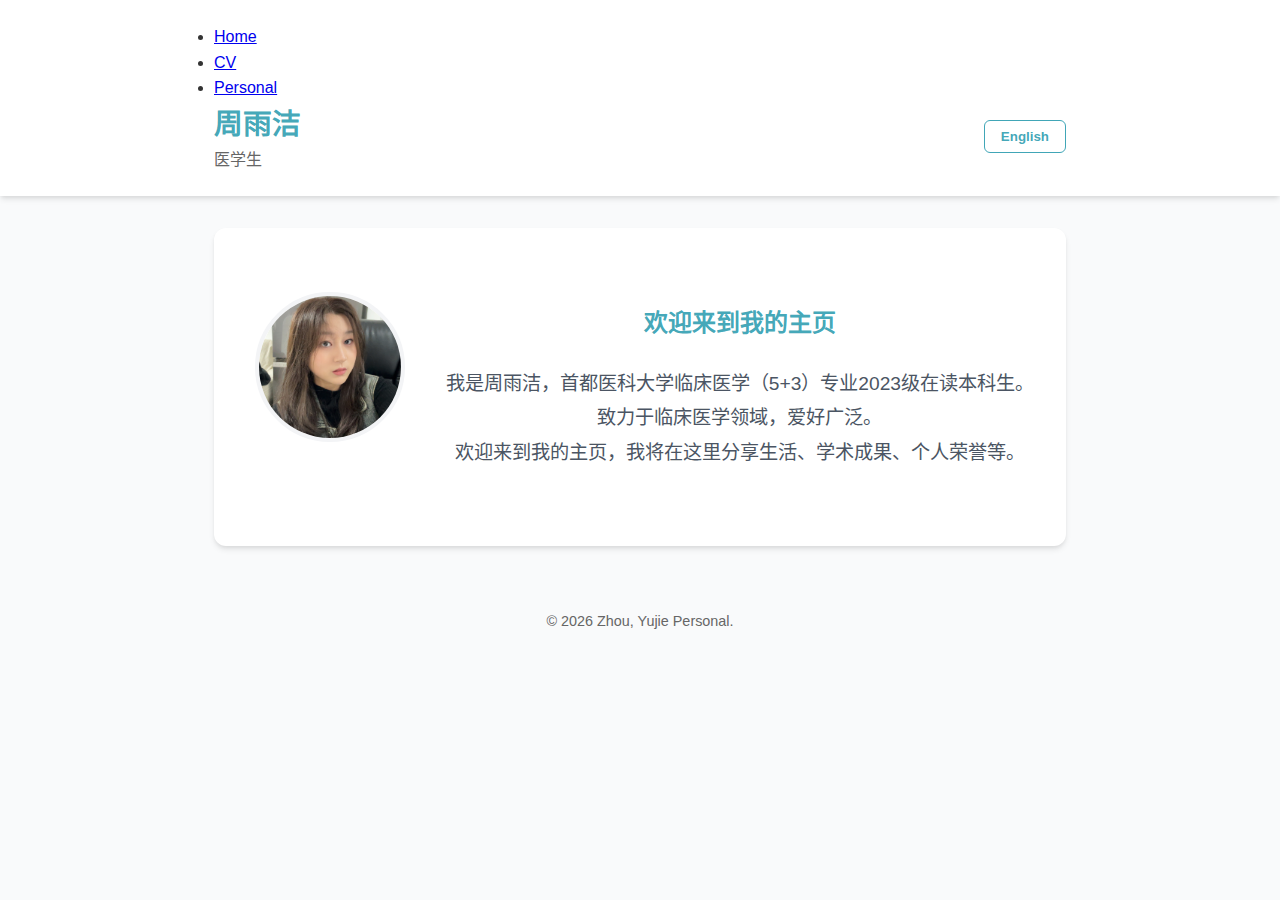
<file: index.html>
<!DOCTYPE html>
<html lang="zh-CN">

<head>
    <meta charset="UTF-8">
    <meta name="viewport" content="width=device-width, initial-scale=1.0">
    <title>Zhou Yujie (Nora) - Personal Profile</title>
    <link rel="stylesheet" href="styles.css">
    <link rel="stylesheet" href="https://cdnjs.cloudflare.com/ajax/libs/font-awesome/6.0.0/css/all.min.css">
</head>

<body>
    <header>
        <div class="container">
            <nav class="main-nav">
                <ul>
                    <li><a href="index.html" class="active">Home</a></li>
                    <li><a href="cv.html">CV</a></li>
                    <li><a href="personal.html">Personal</a></li>
                </ul>
            </nav>
            <div class="header-content">
                <div class="profile-text">
                    <h1>
                        <span class="lang-zh">周雨洁</span>
                        <span class="lang-en hidden">Zhou, Yujie (Iuthacoh)</span>
                    </h1>
                    <p class="subtitle">
                        <span class="lang-zh">医学生</span>
                        <span class="lang-en hidden">Medical Student</span>
                    </p>
                </div>
                <div class="lang-switch">
                    <button id="lang-btn" onclick="toggleLanguage()">English</button>
                </div>
            </div>
        </div>
    </header>

    <main class="container">
        <section class="card profile-card" style="text-align: center; padding: 4rem 2rem;">
            <div class="photo-placeholder" style="margin: 0 auto 2rem;">
                <img src="images/profile.jpg" alt="Profile Photo" id="profile-img">
            </div>

            <div class="intro-text">
                <h2 style="margin-bottom: 1.5rem; color: var(--primary-color);">
                    <span class="lang-zh">欢迎来到我的主页</span>
                    <span class="lang-en hidden">Welcome to My Homepage</span>
                </h2>

                <div class="lang-zh">
                    <p style="font-size: 1.2rem; line-height: 1.8; max-width: 800px; margin: 0 auto; color: #4b5563;">
                        我是周雨洁，首都医科大学临床医学（5+3）专业2023级在读本科生。<br>
                        致力于临床医学领域，爱好广泛。<br>
                        欢迎来到我的主页，我将在这里分享生活、学术成果、个人荣誉等。
                    </p>
                </div>

                <div class="lang-en hidden">
                    <p style="font-size: 1.2rem; line-height: 1.8; max-width: 800px; margin: 0 auto; color: #4b5563;">
                        I am Zhou Yujie (Iuthacoh), an undergraduate student in Clinical Medicine ("5+3" program) at
                        Capital
                        Medical University, Class of 2023.<br>
                        I am dedicated to the field of clinical medicine and have a wide range of interests.<br>
                        Welcome to my homepage, where I will share my life moments, academic achievements, and personal
                        honors.
                    </p>
                </div>
            </div>
        </section>
    </main>

    <footer>
        <p>&copy; 2026 Zhou, Yujie Personal.</p>
    </footer>

    <script src="script.js"></script>
</body>

</html>
</file>
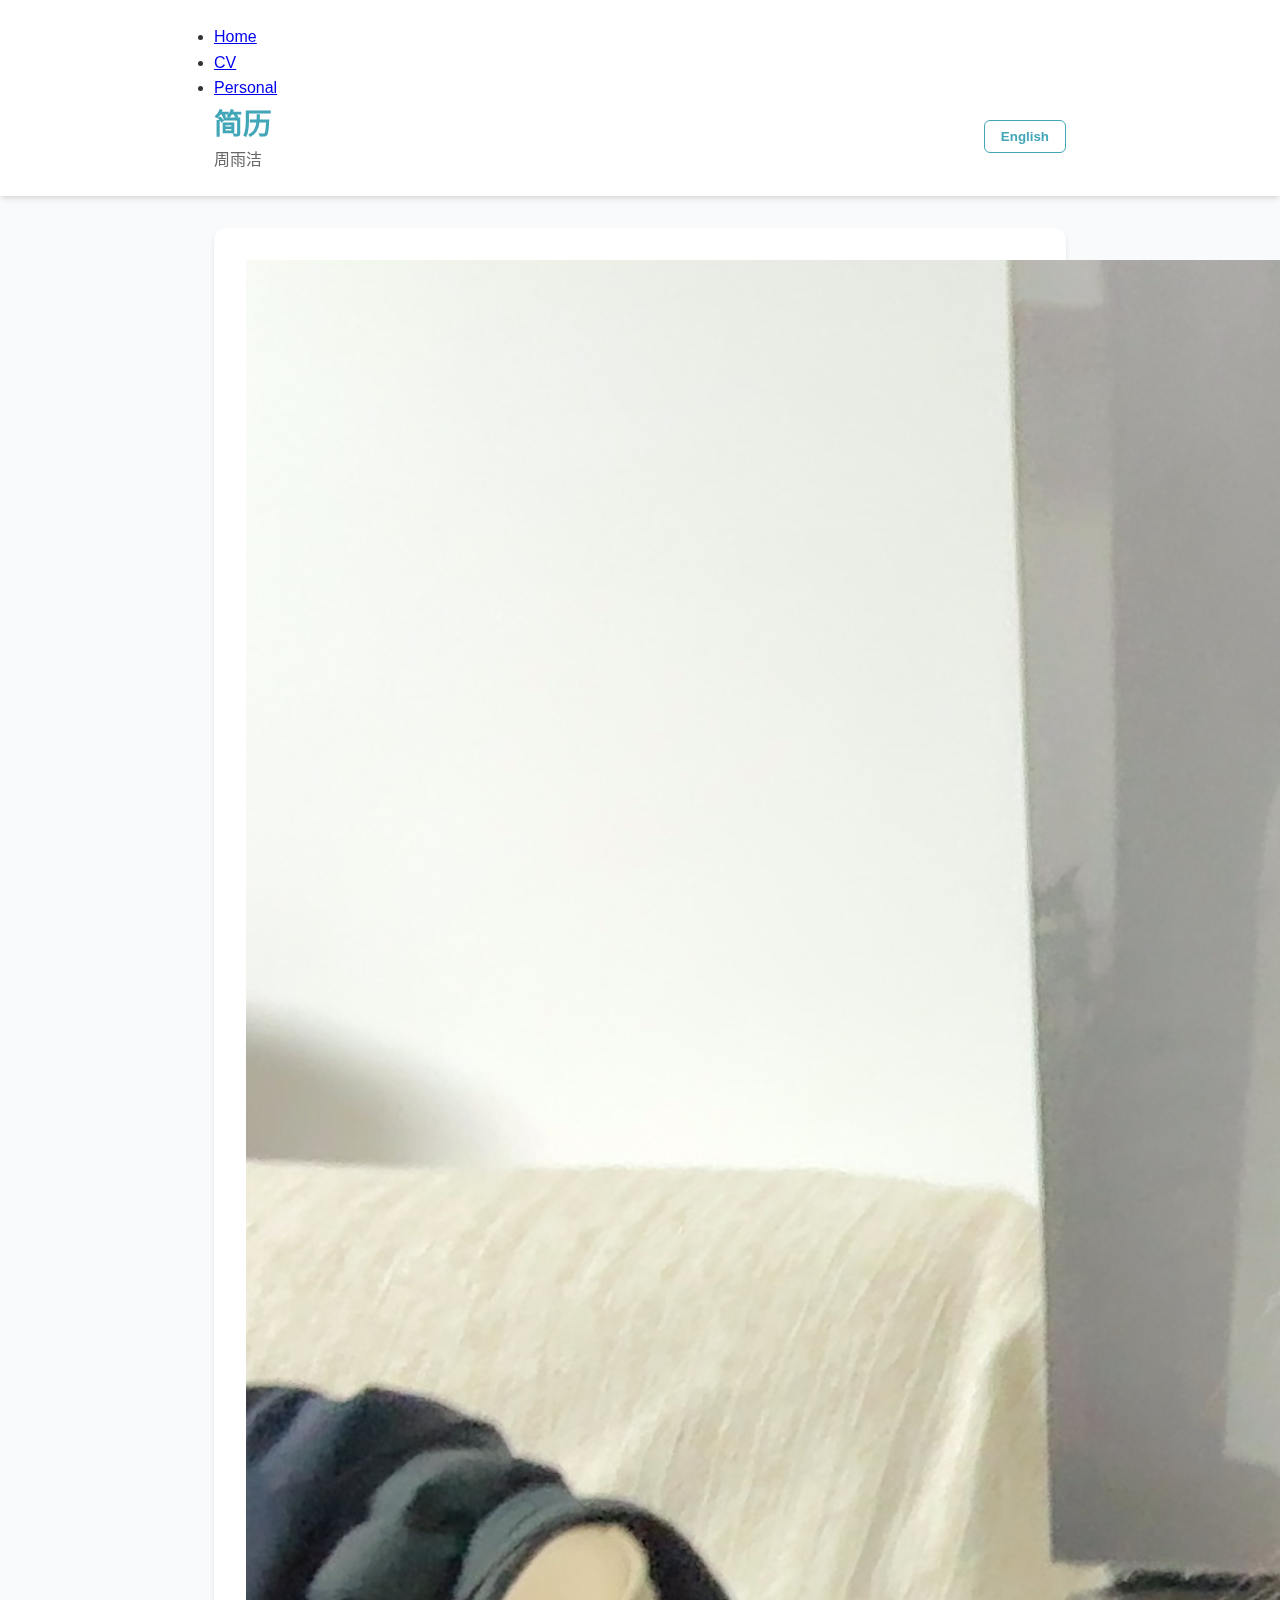
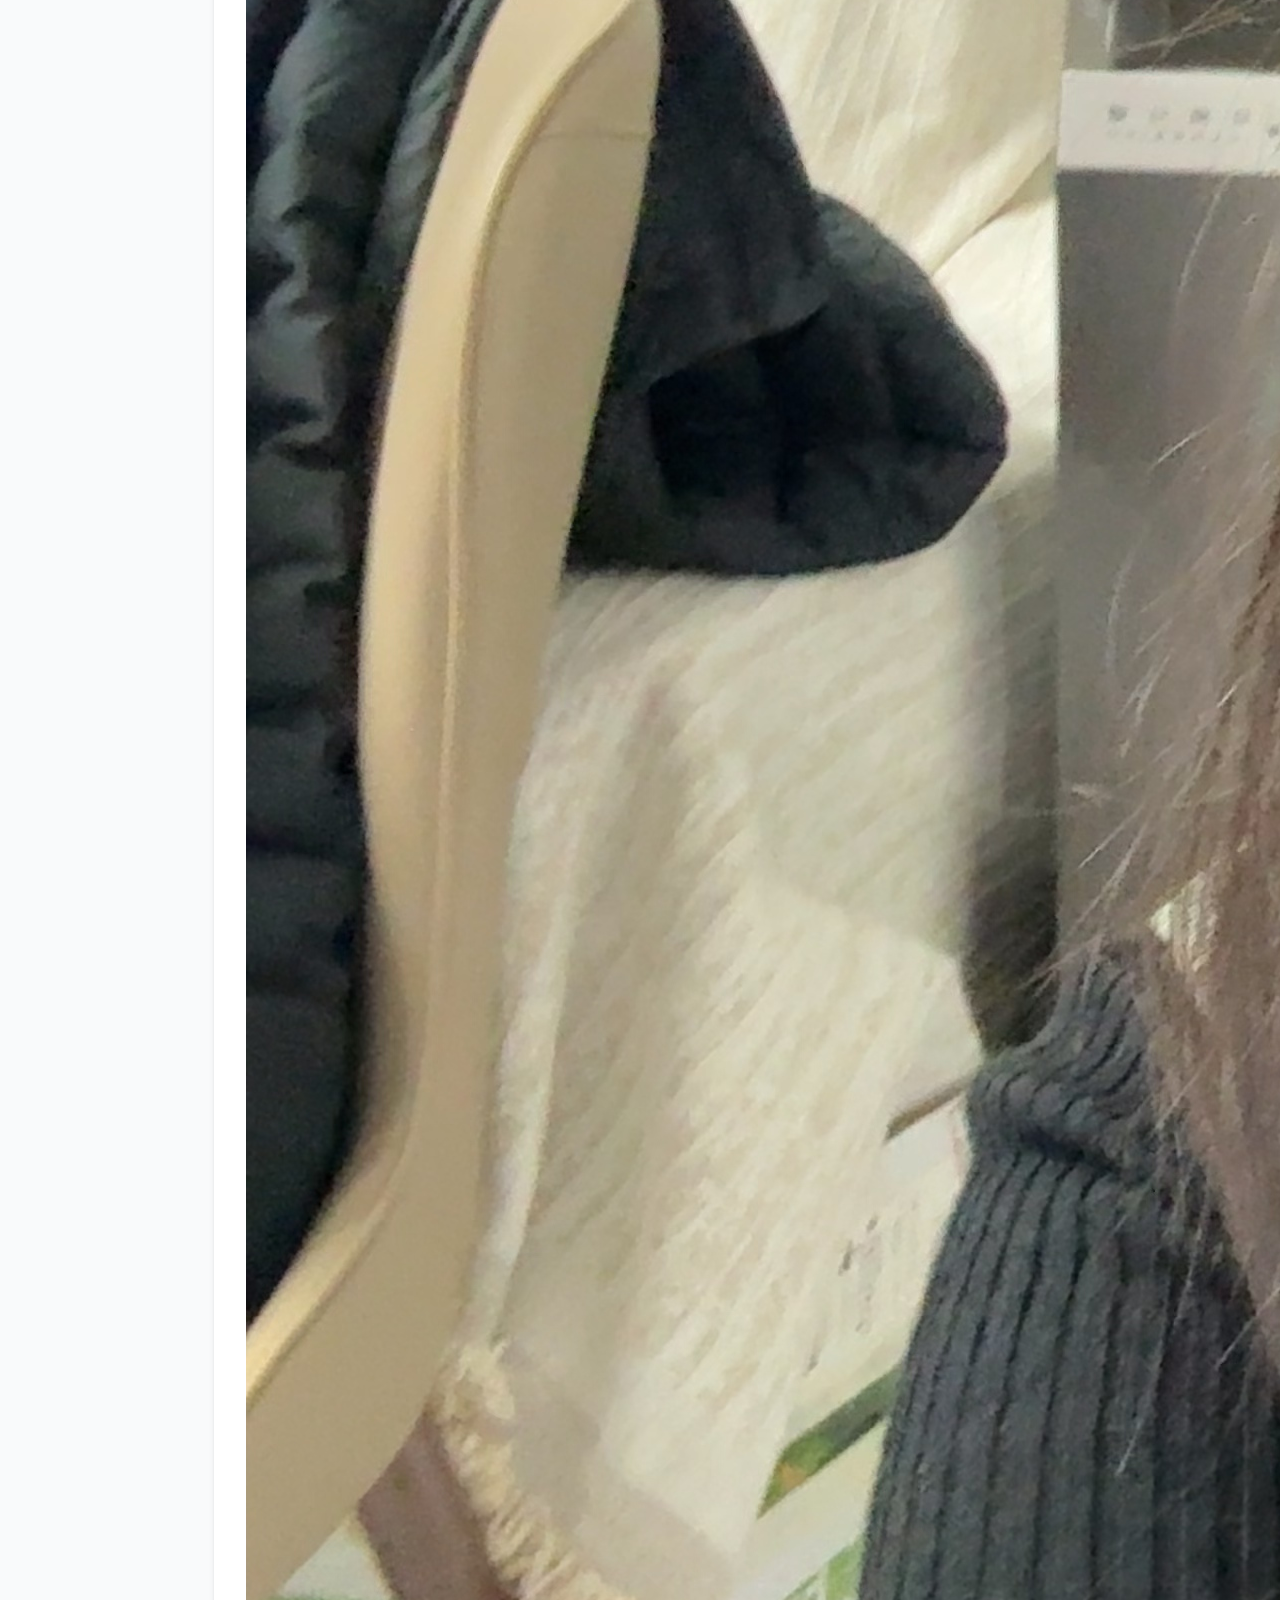
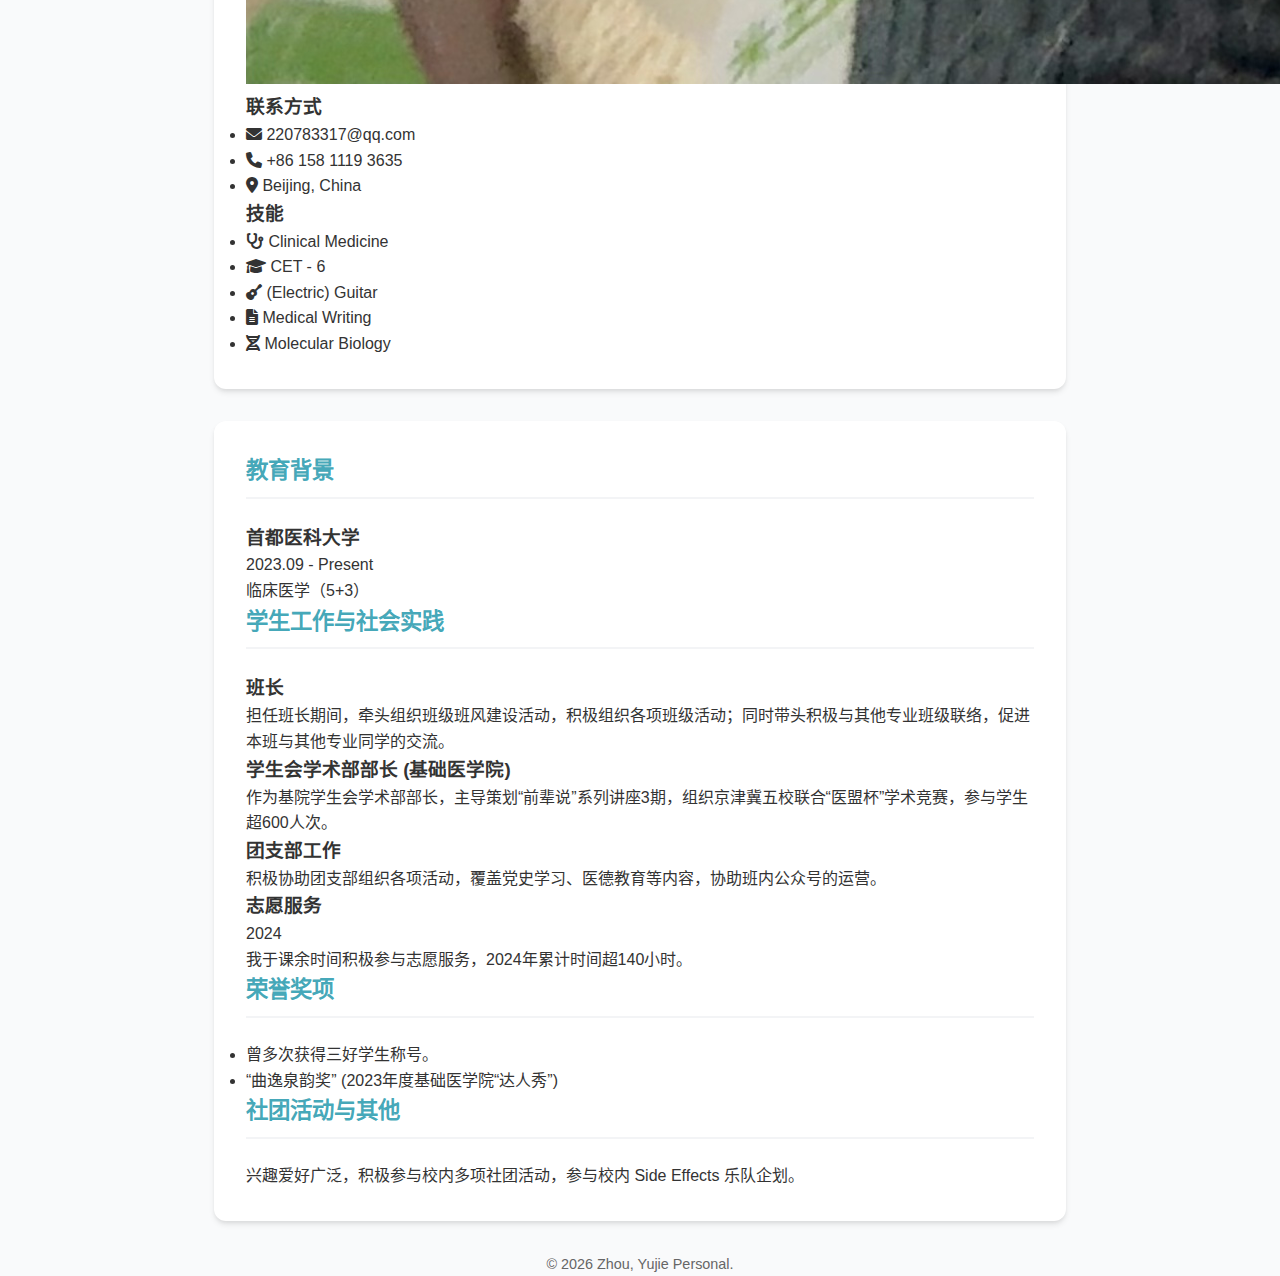
<file: cv.html>
<!DOCTYPE html>
<html lang="zh-CN">

<head>
    <meta charset="UTF-8">
    <meta name="viewport" content="width=device-width, initial-scale=1.0">
    <title>CV - Zhou Yujie (Nora)</title>
    <link rel="stylesheet" href="styles.css">
    <link rel="stylesheet" href="https://cdnjs.cloudflare.com/ajax/libs/font-awesome/6.0.0/css/all.min.css">
</head>

<body>
    <header>
        <div class="container">
            <nav class="main-nav">
                <ul>
                    <li><a href="index.html">Home</a></li>
                    <li><a href="cv.html" class="active">CV</a></li>
                    <li><a href="personal.html">Personal</a></li>
                </ul>
            </nav>
            <div class="header-content">
                <div class="profile-text">
                    <h1>
                        <span class="lang-zh">简历</span>
                        <span class="lang-en hidden">Curriculum Vitae</span>
                    </h1>
                    <p class="subtitle">
                        <span class="lang-zh">周雨洁</span>
                        <span class="lang-en hidden">Zhou, Yujie (Iuthacoh)</span>
                    </p>
                </div>
                <div class="lang-switch">
                    <button id="lang-btn" onclick="toggleLanguage()">English</button>
                </div>
            </div>
        </div>
    </header>

    <main class="container cv-container">

        <aside class="cv-sidebar card">
            <div class="photo-placeholder cv-photo">
                <!-- 
                    使用说明：
                    1. 将您的照片（例如命名为 my-photo.jpg）放入 images 文件夹中。
                    2. 修改下方的 src 属性：src="images/my-photo.jpg"
                -->
                <img src="images/profile.jpg" alt="Profile Photo">
            </div>

            <div class="sidebar-section">
                <h3 class="lang-zh">联系方式</h3>
                <h3 class="lang-en hidden">Contact</h3>
                <ul class="contact-list">
                    <li><i class="fas fa-envelope"></i> 220783317@qq.com</li>
                    <li><i class="fas fa-phone"></i> +86 158 1119 3635</li>
                    <li><i class="fas fa-map-marker-alt"></i> Beijing, China</li>
                </ul>
            </div>

            <div class="sidebar-section">
                <h3 class="lang-zh">技能</h3>
                <h3 class="lang-en hidden">Skills</h3>
                <ul class="skill-list">
                    <li><i class="fas fa-stethoscope"></i> Clinical Medicine</li>
                    <li><i class="fas fa-graduation-cap"></i> CET - 6</li>
                    <li><i class="fas fa-guitar"></i> (Electric) Guitar</li>
                    <li><i class="fas fa-file-alt"></i> Medical Writing</li>
                    <li><i class="fas fa-dna"></i> Molecular Biology</li>
                </ul>
            </div>
        </aside>

        <section class="cv-content card">
            <div class="cv-section">
                <h2 class="section-title">
                    <span class="lang-zh">教育背景</span>
                    <span class="lang-en hidden">Education</span>
                </h2>
                <div class="cv-item">
                    <div class="cv-item-header">
                        <h3 class="lang-zh">首都医科大学</h3>
                        <h3 class="lang-en hidden">Capital Medical University</h3>
                        <span class="date">2023.09 - Present</span>
                    </div>
                    <p class="lang-zh">临床医学（5+3）</p>
                    <p class="lang-en hidden">Clinical Medicine ("5+3" integration)</p>
                </div>
            </div>

            <div class="cv-section">
                <h2 class="section-title">
                    <span class="lang-zh">学生工作与社会实践</span>
                    <span class="lang-en hidden">Student Work & Social Practice</span>
                </h2>

                <div class="cv-item">
                    <div class="cv-item-header">
                        <h3 class="lang-zh">班长</h3>
                        <h3 class="lang-en hidden">Class Monitor</h3>
                    </div>
                    <div class="lang-zh">
                        <p>担任班长期间，牵头组织班级班风建设活动，积极组织各项班级活动；同时带头积极与其他专业班级联络，促进本班与其他专业同学的交流。</p>
                    </div>
                    <div class="lang-en hidden">
                        <p>During my tenure as Class Monitor, I led the organization of class atmosphere construction
                            activities and actively organized various class events. I also took the lead in contacting
                            classes of other majors to promote communication between my class and students of other
                            majors.</p>
                    </div>
                </div>

                <div class="cv-item">
                    <div class="cv-item-header">
                        <h3 class="lang-zh">学生会学术部部长 (基础医学院)</h3>
                        <h3 class="lang-en hidden">Minister of Academic Dept. (School of Basic Medical Sciences)</h3>
                    </div>
                    <div class="lang-zh">
                        <p>作为基院学生会学术部部长，主导策划“前辈说”系列讲座3期，组织京津冀五校联合“医盟杯”学术竞赛，参与学生超600人次。</p>
                    </div>
                    <div class="lang-en hidden">
                        <p>As the Minister of the Academic Department of the School of Basic Medical Sciences Student
                            Union, I led the planning of 3 issues of the "Senior Talks" lecture series and organized the
                            "Medical Alliance Cup" academic competition jointly held by five universities in Beijing,
                            Tianjin, and Hebei, with over 600 participants.</p>
                    </div>
                </div>

                <div class="cv-item">
                    <div class="cv-item-header">
                        <h3 class="lang-zh">团支部工作</h3>
                        <h3 class="lang-en hidden">Youth League Branch Work</h3>
                    </div>
                    <div class="lang-zh">
                        <p>积极协助团支部组织各项活动，覆盖党史学习、医德教育等内容，协助班内公众号的运营。</p>
                    </div>
                    <div class="lang-en hidden">
                        <p>Actively assisted the Youth League Branch in organizing various activities, including Party
                            history learning and medical ethics education, and assisted in the operation of the class
                            official account.</p>
                    </div>
                </div>

                <div class="cv-item">
                    <div class="cv-item-header">
                        <h3 class="lang-zh">志愿服务</h3>
                        <h3 class="lang-en hidden">Volunteer Service</h3>
                        <span class="date">2024</span>
                    </div>
                    <div class="lang-zh">
                        <p>我于课余时间积极参与志愿服务，2024年累计时间超140小时。</p>
                    </div>
                    <div class="lang-en hidden">
                        <p>Actively participated in volunteer services in my spare time, with over 140 cumulative hours
                            in 2024.</p>
                    </div>
                </div>
            </div>

            <div class="cv-section">
                <h2 class="section-title">
                    <span class="lang-zh">荣誉奖项</span>
                    <span class="lang-en hidden">Honors & Awards</span>
                </h2>
                <ul class="cv-list">
                    <li>
                        <span class="lang-zh">曾多次获得三好学生称号。</span>
                        <span class="lang-en hidden">Awarded the title of "Merit Student" multiple times.</span>
                    </li>
                    <li>
                        <span class="lang-zh">“曲逸泉韵奖” (2023年度基础医学院“达人秀”)</span>
                        <span class="lang-en hidden">"Qu Yi Quan Yun Award" (2023 School Talent Show)</span>
                    </li>
                </ul>
            </div>

            <div class="cv-section">
                <h2 class="section-title">
                    <span class="lang-zh">社团活动与其他</span>
                    <span class="lang-en hidden">Extracurricular Activities</span>
                </h2>
                <div class="cv-item">
                    <div class="lang-zh">
                        <p>兴趣爱好广泛，积极参与校内多项社团活动，参与校内 Side Effects 乐队企划。</p>
                    </div>
                    <div class="lang-en hidden">
                        <p>I have a wide range of interests and actively participate in various on-campus club
                            activities, including the "Side Effects" band project.</p>
                    </div>
                </div>
            </div>
        </section>
    </main>

    <footer class="container" style="text-align: center; margin-top: 2rem; color: var(--light-text);">
        <p>&copy; 2026 Zhou, Yujie Personal.</p>
    </footer>

    <script src="script.js"></script>
</body>

</html>
</file>
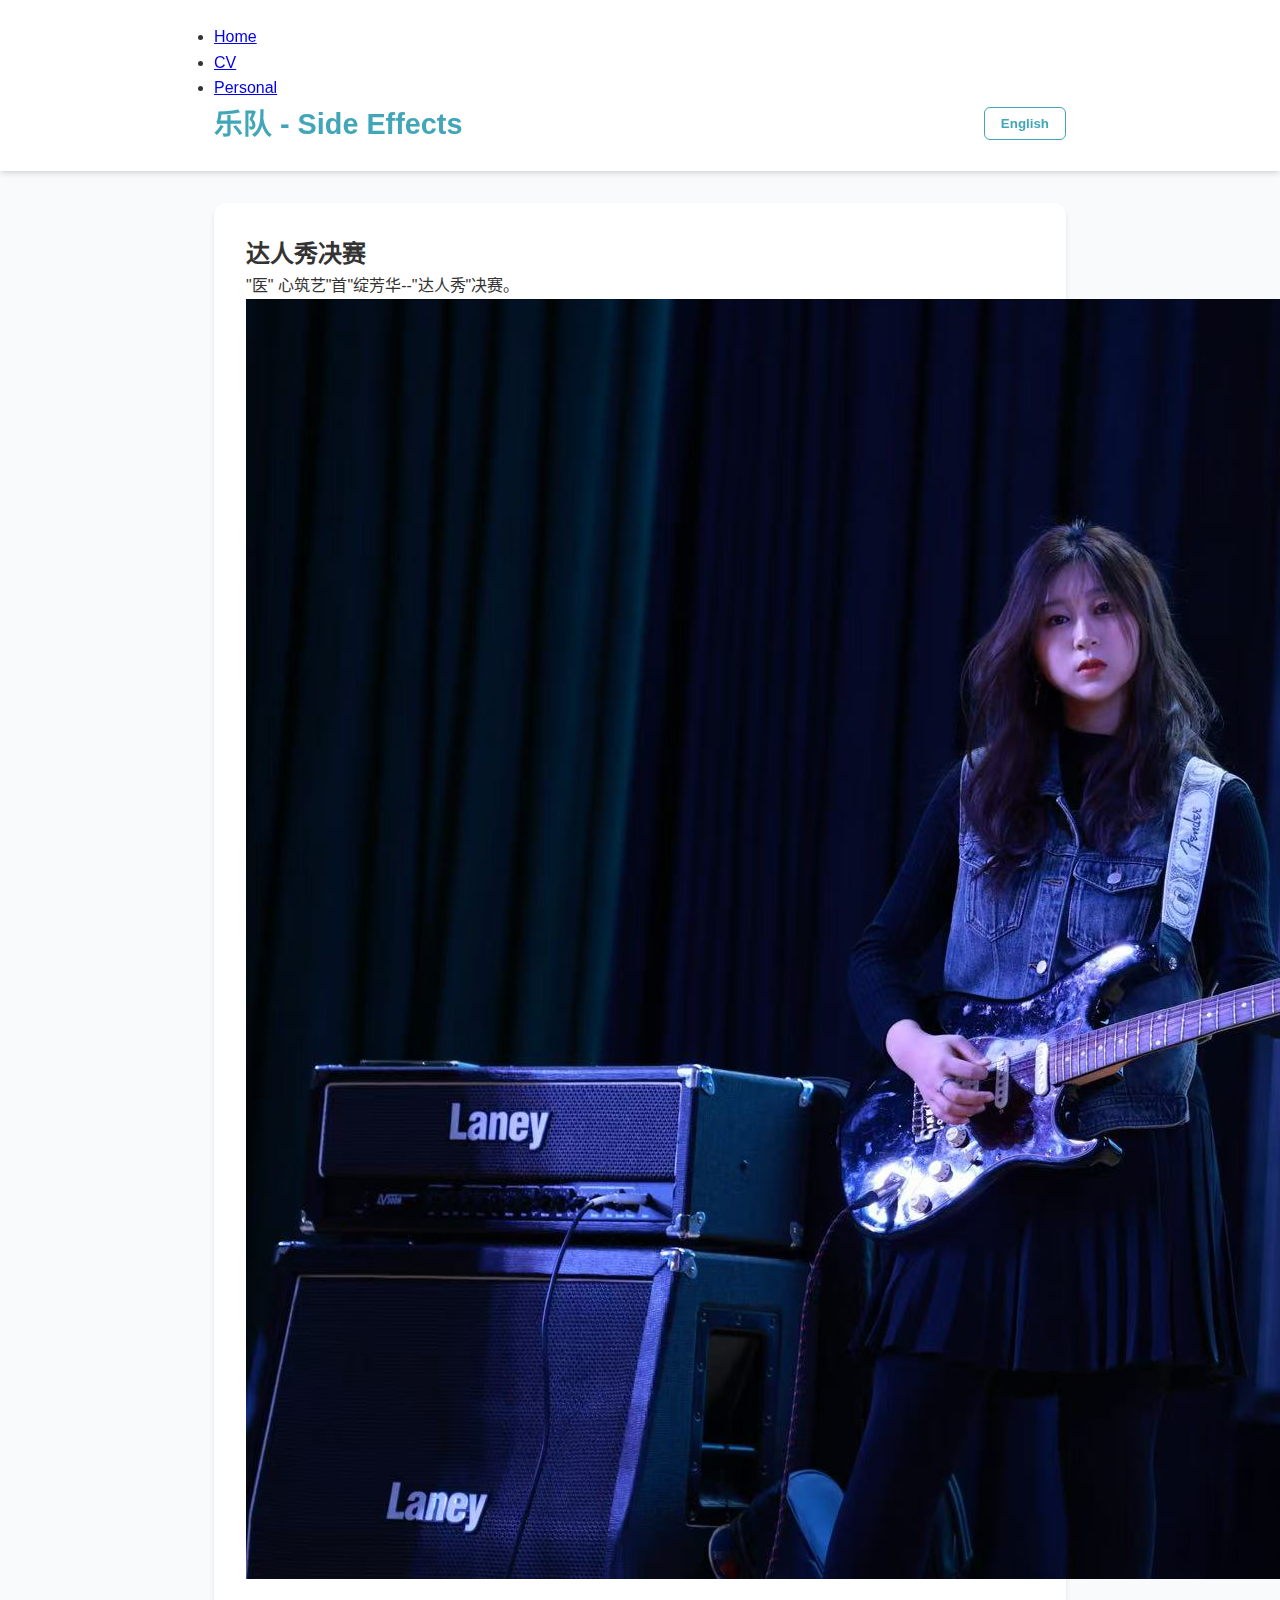
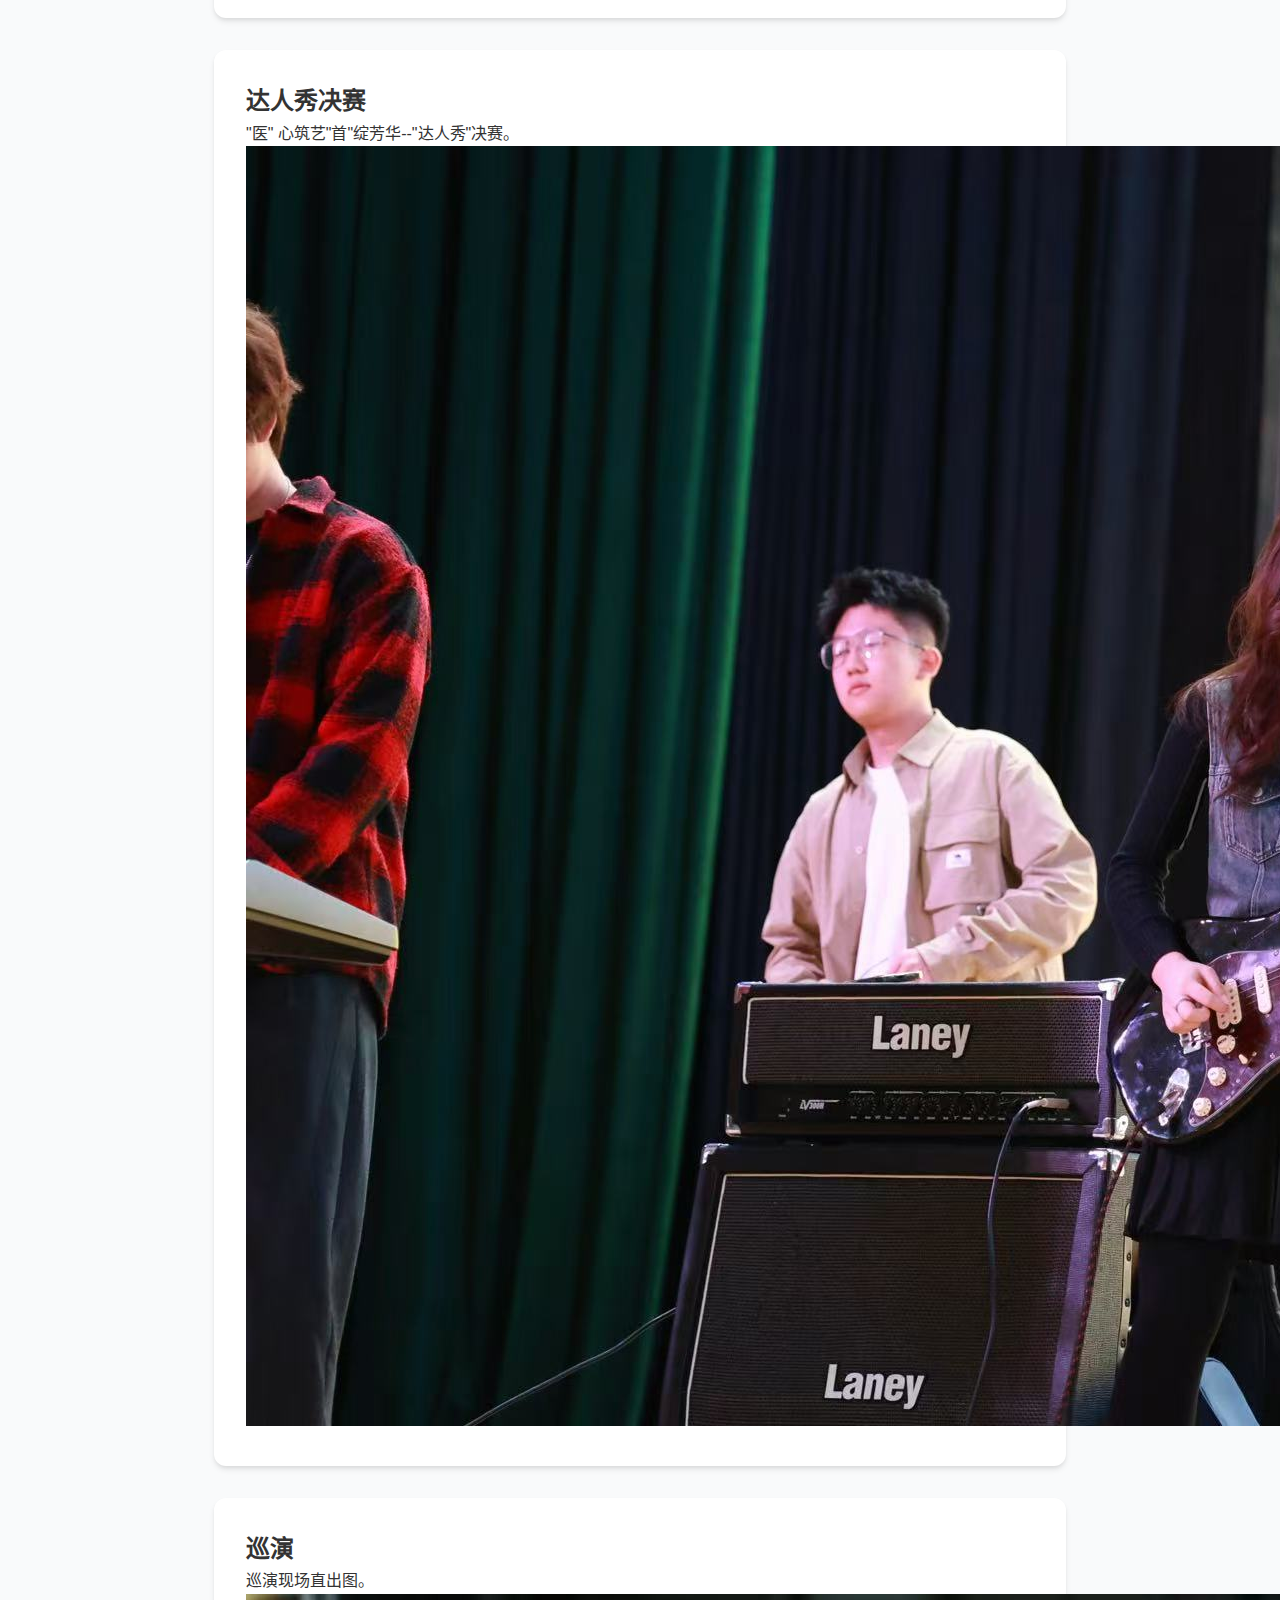
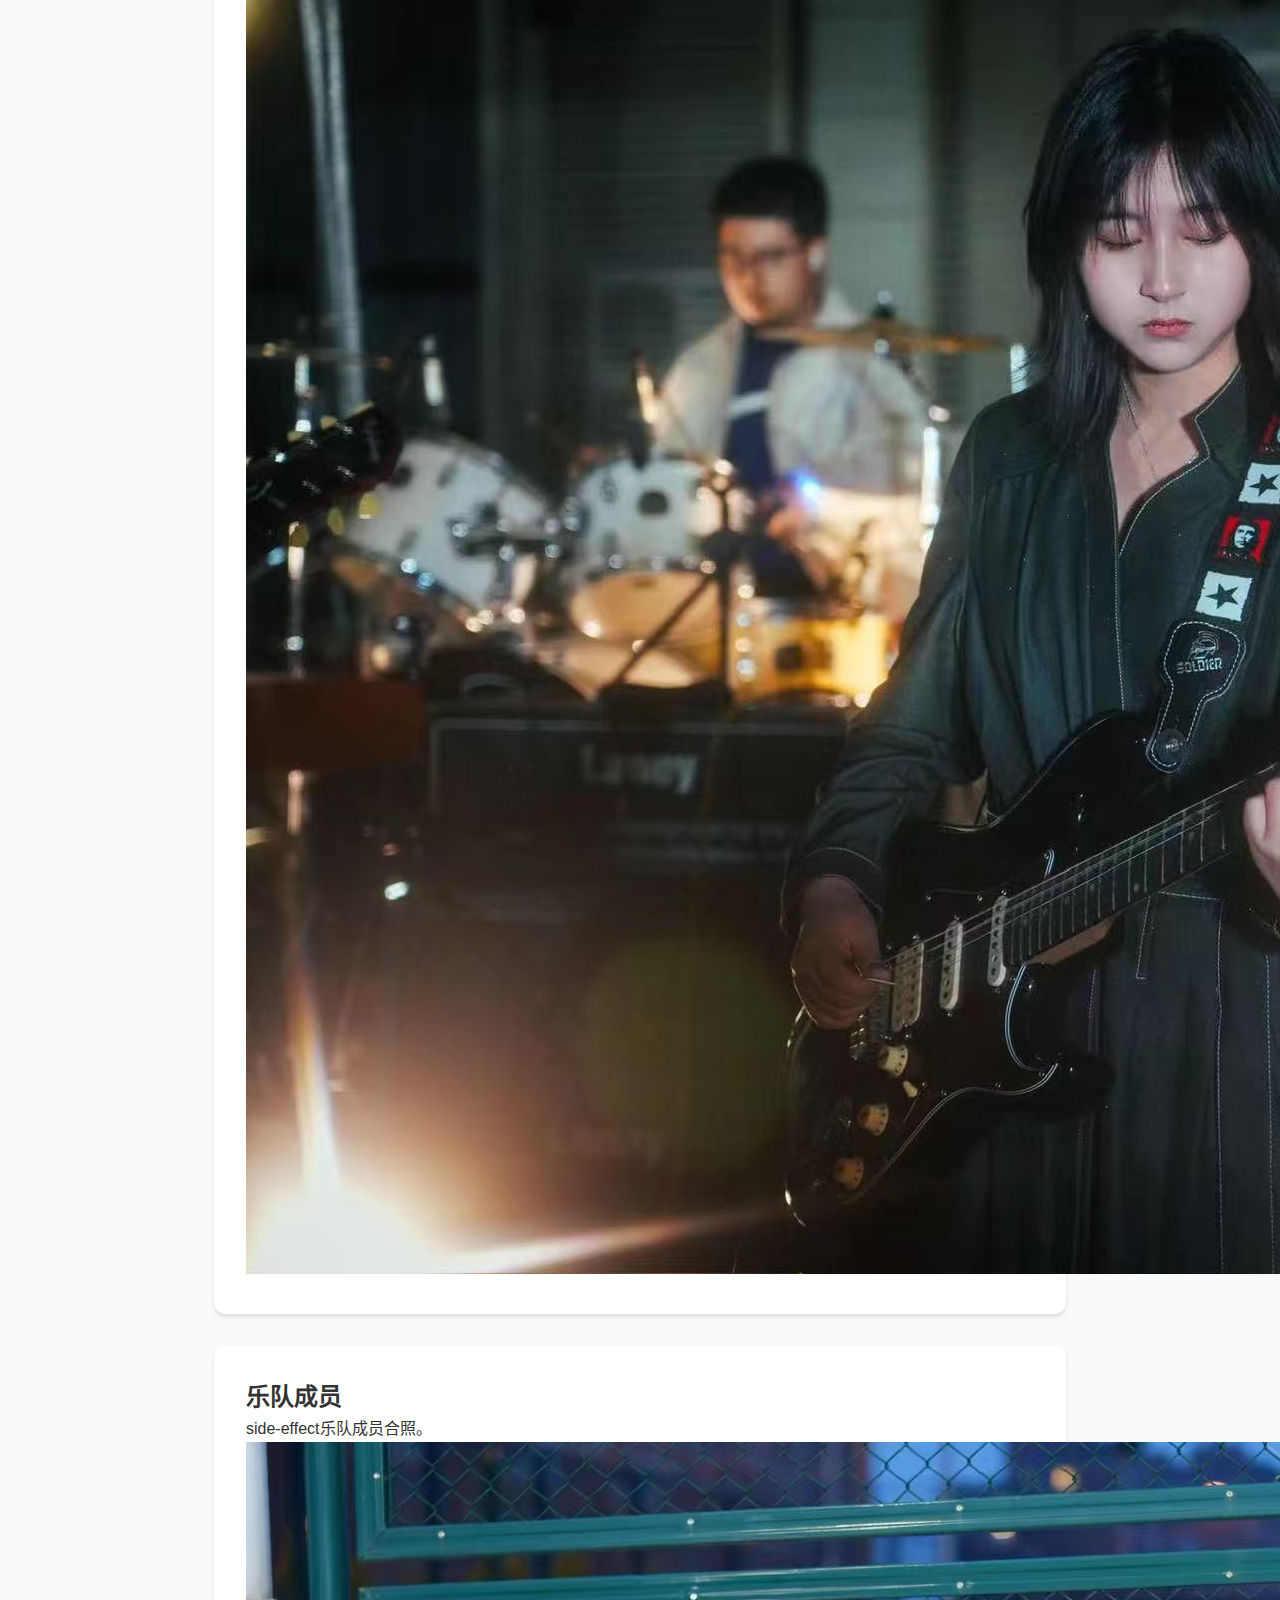
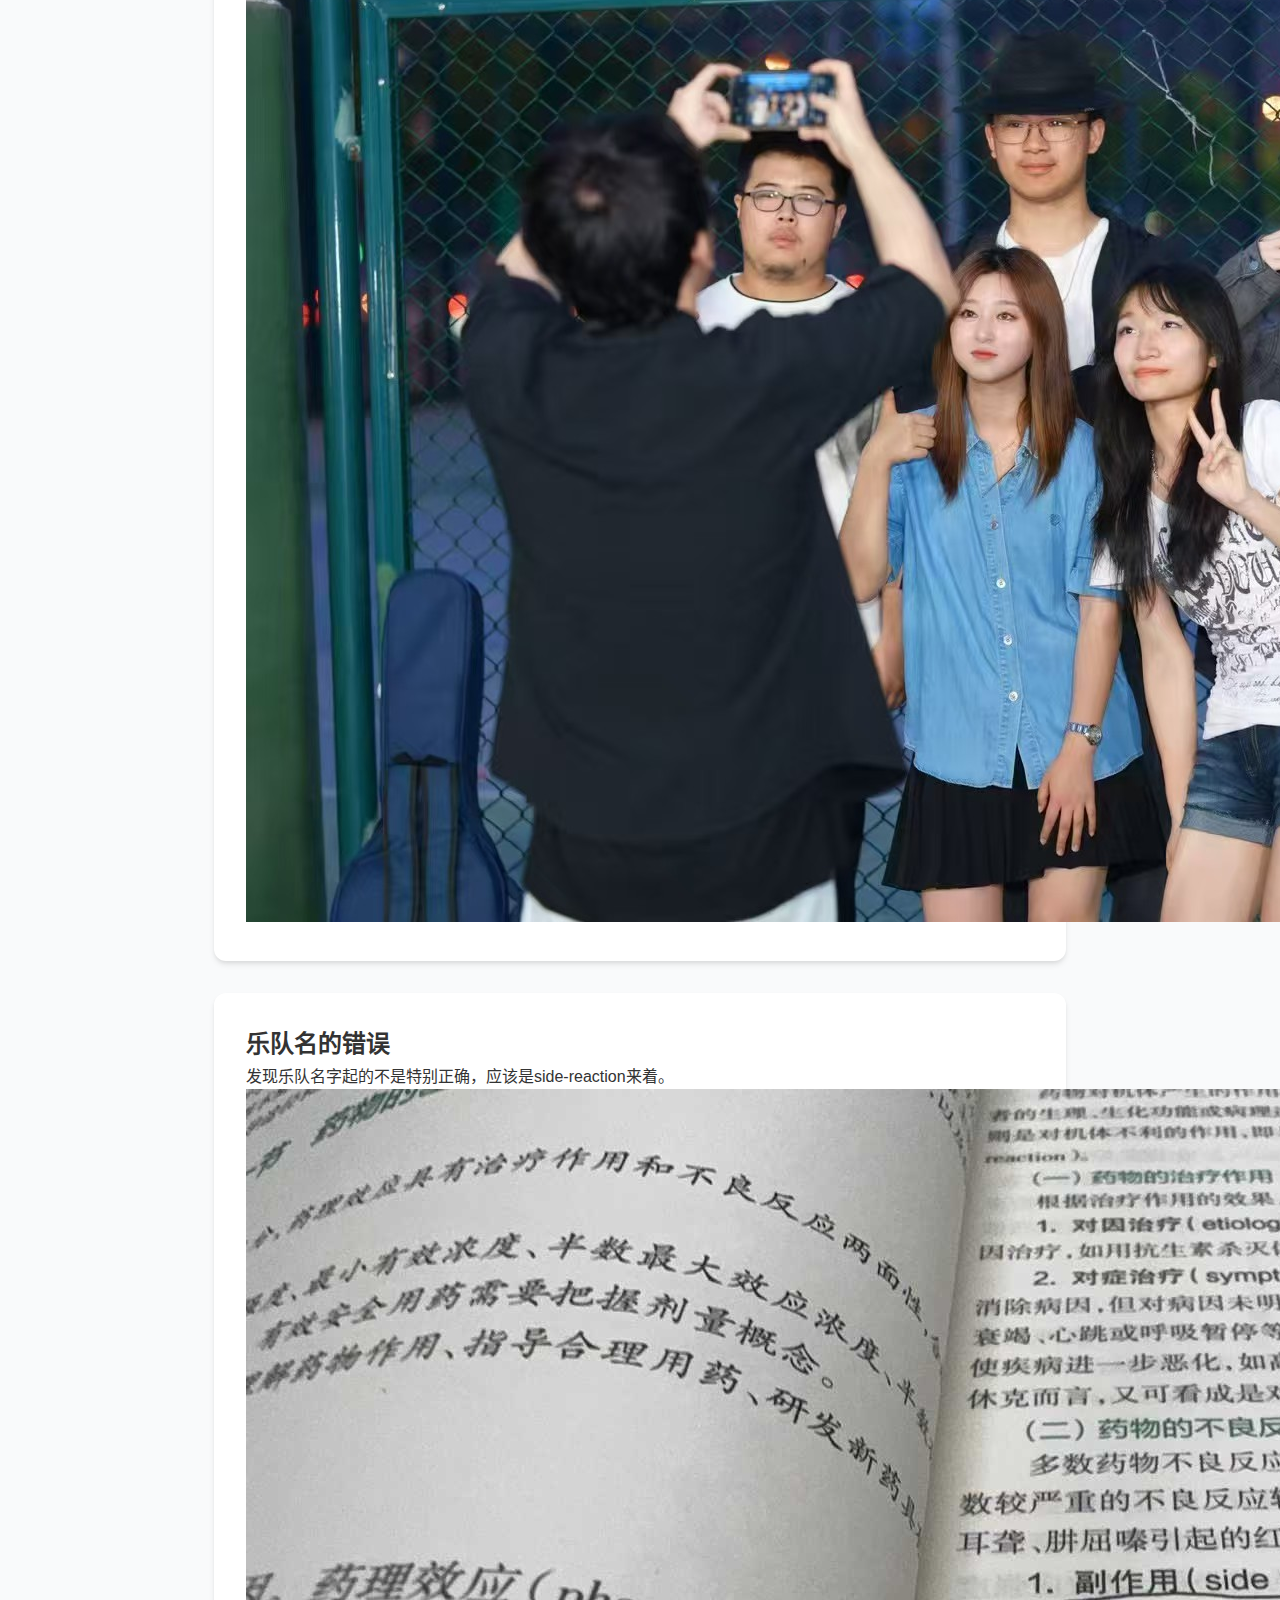
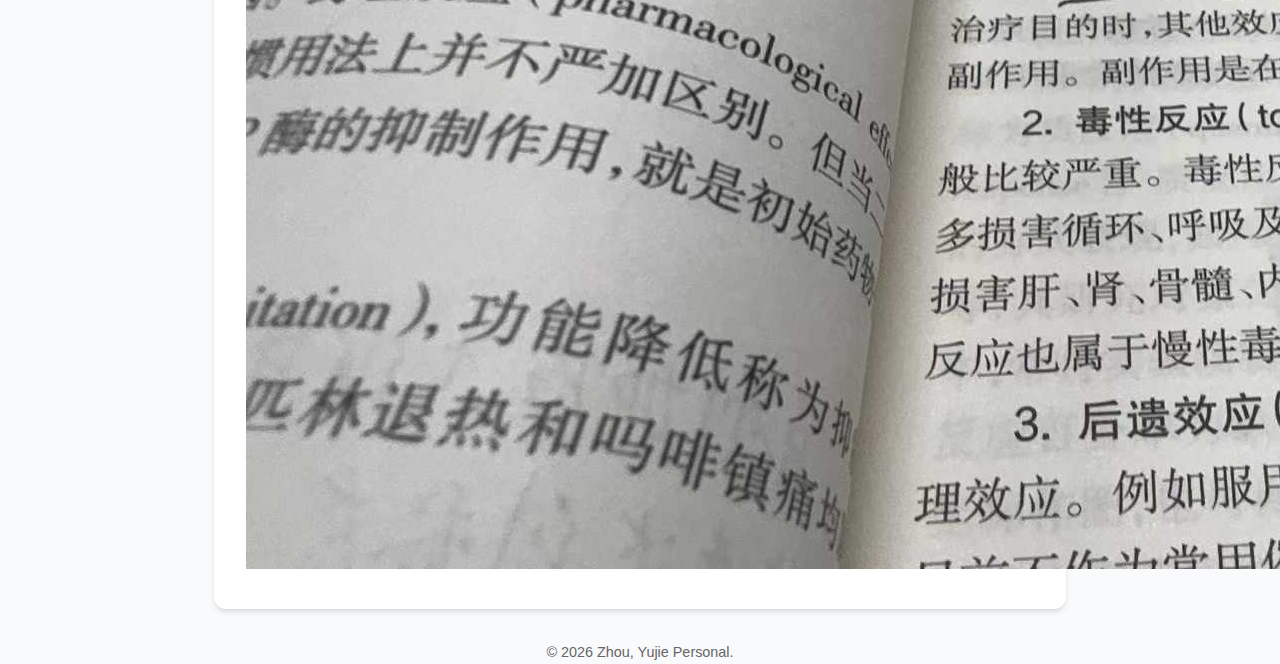
<file: personal/band.html>
<!DOCTYPE html>
<html lang="zh-CN">

<head>
    <meta charset="UTF-8">
    <meta name="viewport" content="width=device-width, initial-scale=1.0">
    <title>Band - Personal World</title>
    <link rel="stylesheet" href="../styles.css">
    <link rel="stylesheet" href="https://cdnjs.cloudflare.com/ajax/libs/font-awesome/6.0.0/css/all.min.css">
</head>

<body>
    <header>
        <div class="container">
            <nav class="main-nav">
                <ul>
                    <li><a href="../index.html">Home</a></li>
                    <li><a href="../cv.html">CV</a></li>
                    <li><a href="../personal.html" class="active">Personal</a></li>
                </ul>
            </nav>
            <div class="header-content">
                <div class="profile-text">
                    <h1>
                        <span class="lang-zh">乐队 - Side Effects</span>
                        <span class="lang-en hidden">Band - Side Effects</span>
                    </h1>
                </div>
                <div class="lang-switch">
                    <button id="lang-btn" onclick="toggleLanguage()">English</button>
                </div>
            </div>
        </div>
    </header>

    <main class="container">
        <div class="subpage-list">

            <article class="subpage-item card">
                <div class="item-text">
                    <h2 class="item-title">
                        <span class="lang-zh">达人秀决赛</span>
                        <span class="lang-en hidden">Talent Show Finals</span>
                    </h2>
                    <div class="item-description">
                        <p class="lang-zh">"医" 心筑艺"首"绽芳华--"达人秀"决赛。</p>
                        <p class="lang-en hidden">"Medical Artistry" First Bloom - "Talent Show" Finals.</p>
                    </div>
                </div>
                <div class="item-image">
                    <img src="../images/band.jpg" alt="Band Image">
                </div>
            </article>

            <article class="subpage-item card">
                <div class="item-text">
                    <h2 class="item-title">
                        <span class="lang-zh">达人秀决赛</span>
                        <span class="lang-en hidden">Talent Show Finals</span>
                    </h2>
                    <div class="item-description">
                        <p class="lang-zh">"医" 心筑艺"首"绽芳华--"达人秀"决赛。</p>
                        <p class="lang-en hidden">"Medical Artistry" First Bloom - "Talent Show" Finals.</p>
                    </div>
                </div>
                <div class="item-image">
                    <img src="../images/band/selfie0.jpg" alt="Band Image">
                </div>
            </article>

            <article class="subpage-item card">
                <div class="item-text">
                    <h2 class="item-title">
                        <span class="lang-zh">巡演</span>
                        <span class="lang-en hidden">Tour</span>
                    </h2>
                    <div class="item-description">
                        <p class="lang-zh">巡演现场直出图。</p>
                        <p class="lang-en hidden">Live tour photos.</p>
                    </div>
                </div>
                <div class="item-image">
                    <img src="../images/band/selfie1.jpg" alt="Band Image">
                </div>
            </article>

            <article class="subpage-item card">
                <div class="item-text">
                    <h2 class="item-title">
                        <span class="lang-zh">乐队成员</span>
                        <span class="lang-en hidden">Band Members</span>
                    </h2>
                    <div class="item-description">
                        <p class="lang-zh">side-effect乐队成员合照。</p>
                        <p class="lang-en hidden">Band members group photo.</p>
                    </div>
                </div>
                <div class="item-image">
                    <img src="../images/band/band_members.jpg" alt="Band Image">
                </div>
            </article>

            <article class="subpage-item card">
                <div class="item-text">
                    <h2 class="item-title">
                        <span class="lang-zh">乐队名的错误</span>
                        <span class="lang-en hidden">Band Name Error</span>
                    </h2>
                    <div class="item-description">
                        <p class="lang-zh">发现乐队名字起的不是特别正确，应该是side-reaction来着。</p>
                        <p class="lang-en hidden">Found that the band name is not quite correct, it should be
                            side-reaction.</p>
                    </div>
                </div>
                <div class="item-image">
                    <img src="../images/band/wrong_name.jpg" alt="Band Image">
                </div>
            </article>

        </div>
    </main>

    <footer class="container" style="text-align: center; margin-top: 2rem; color: var(--light-text);">
        <p>&copy; 2026 Zhou, Yujie Personal.</p>
    </footer>

    <script src="../script.js"></script>
</body>

</html>
</file>
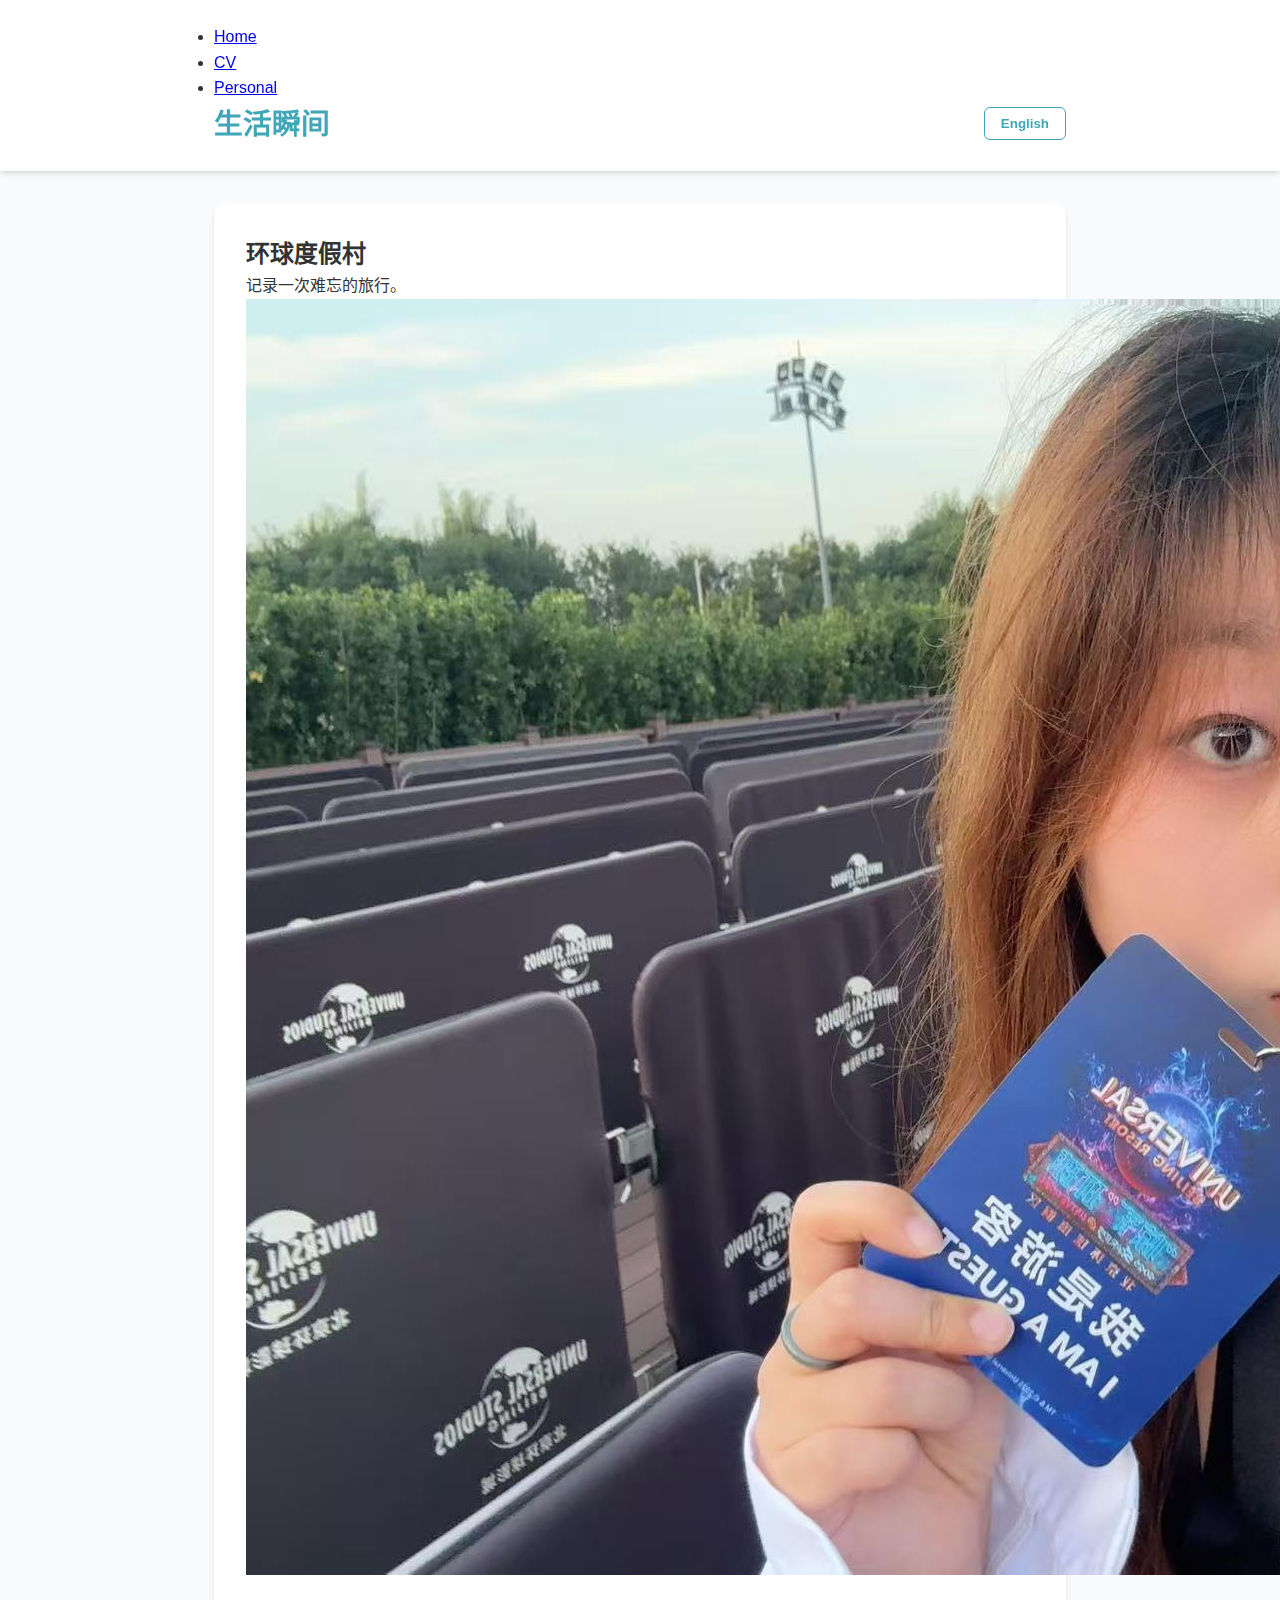
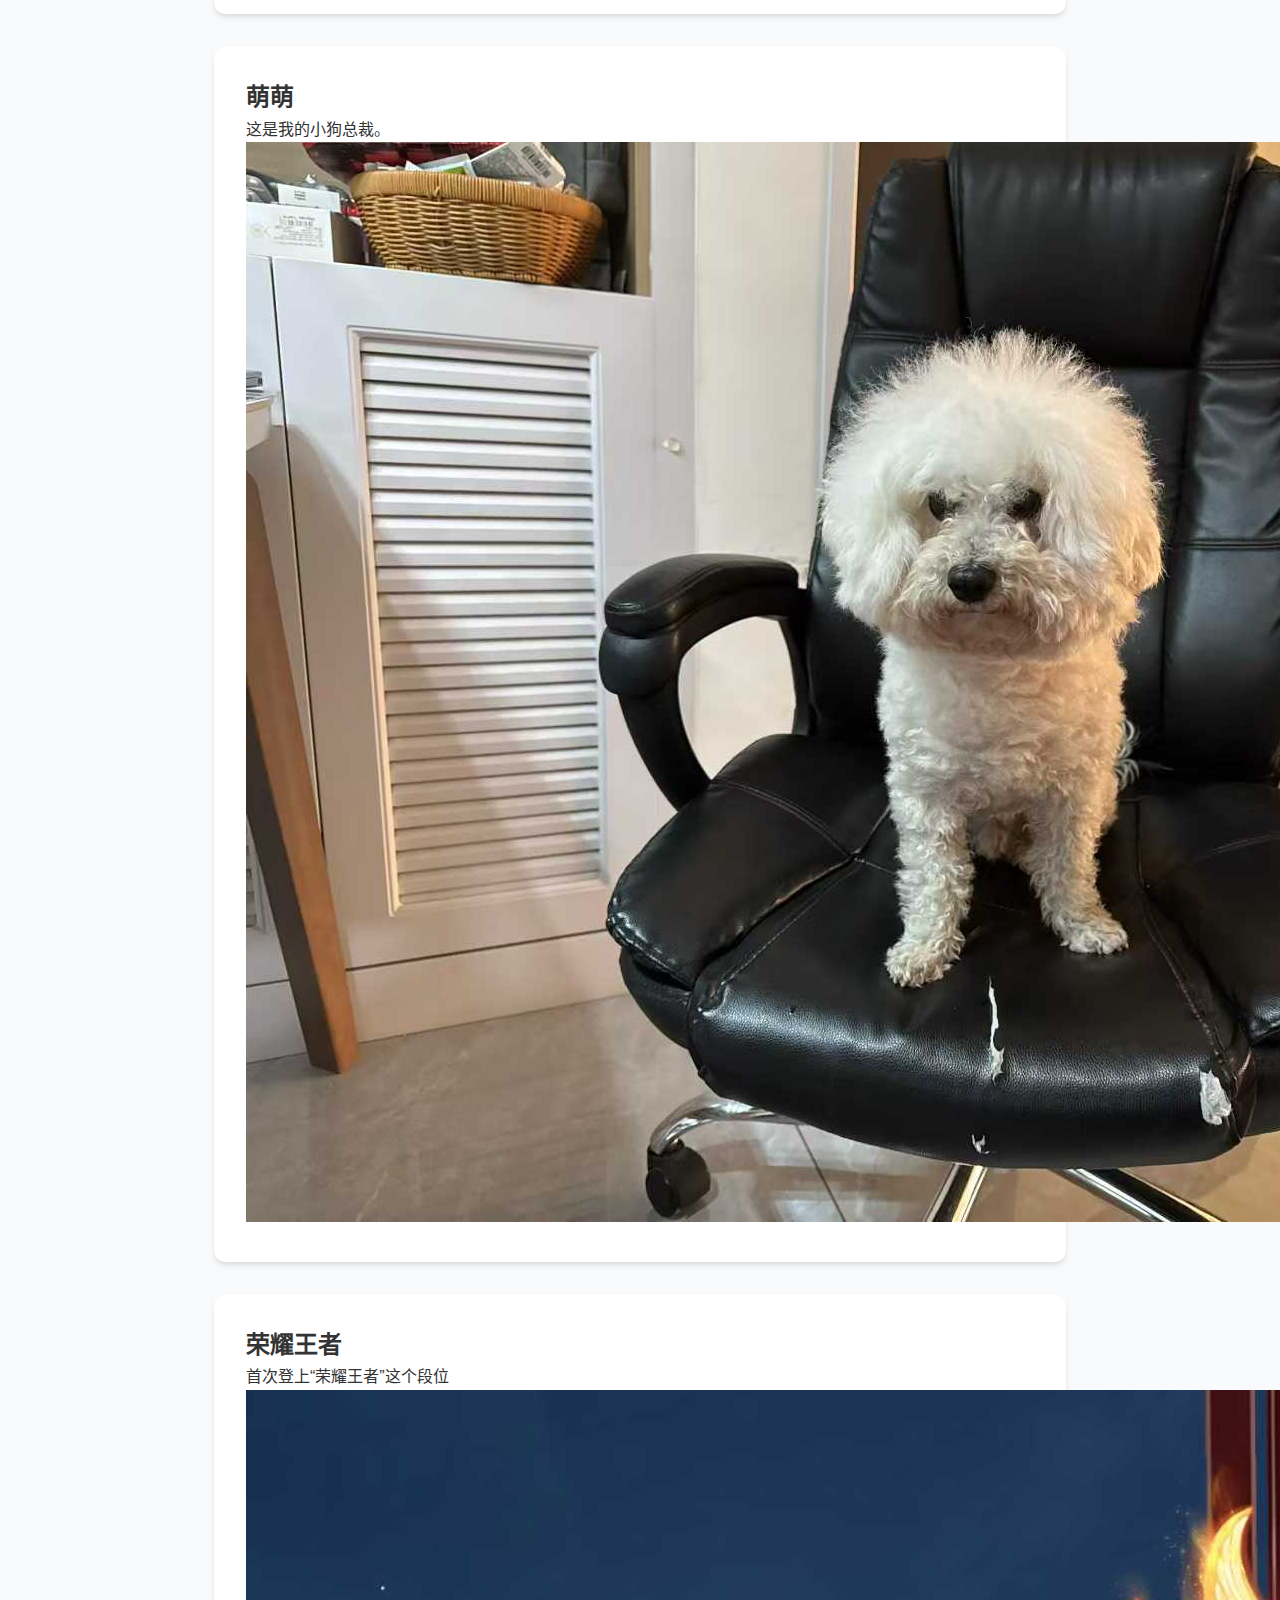
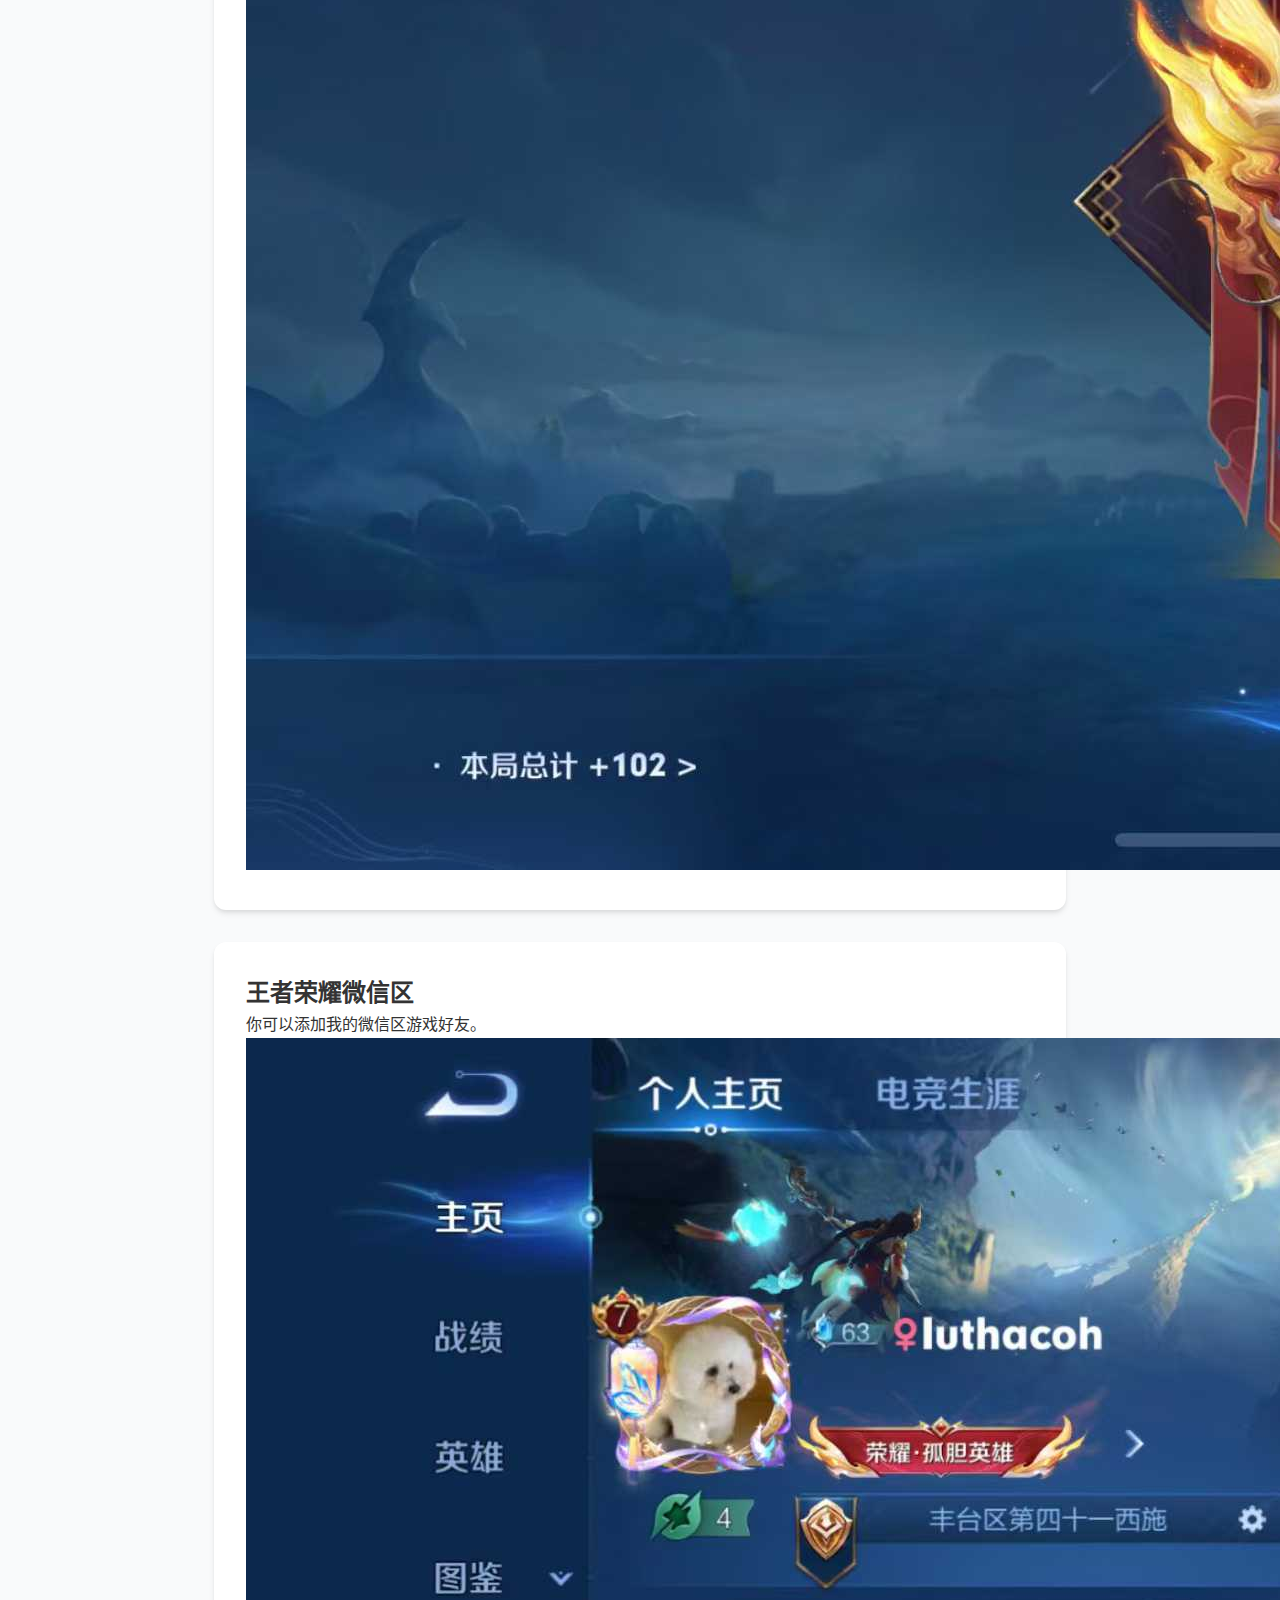
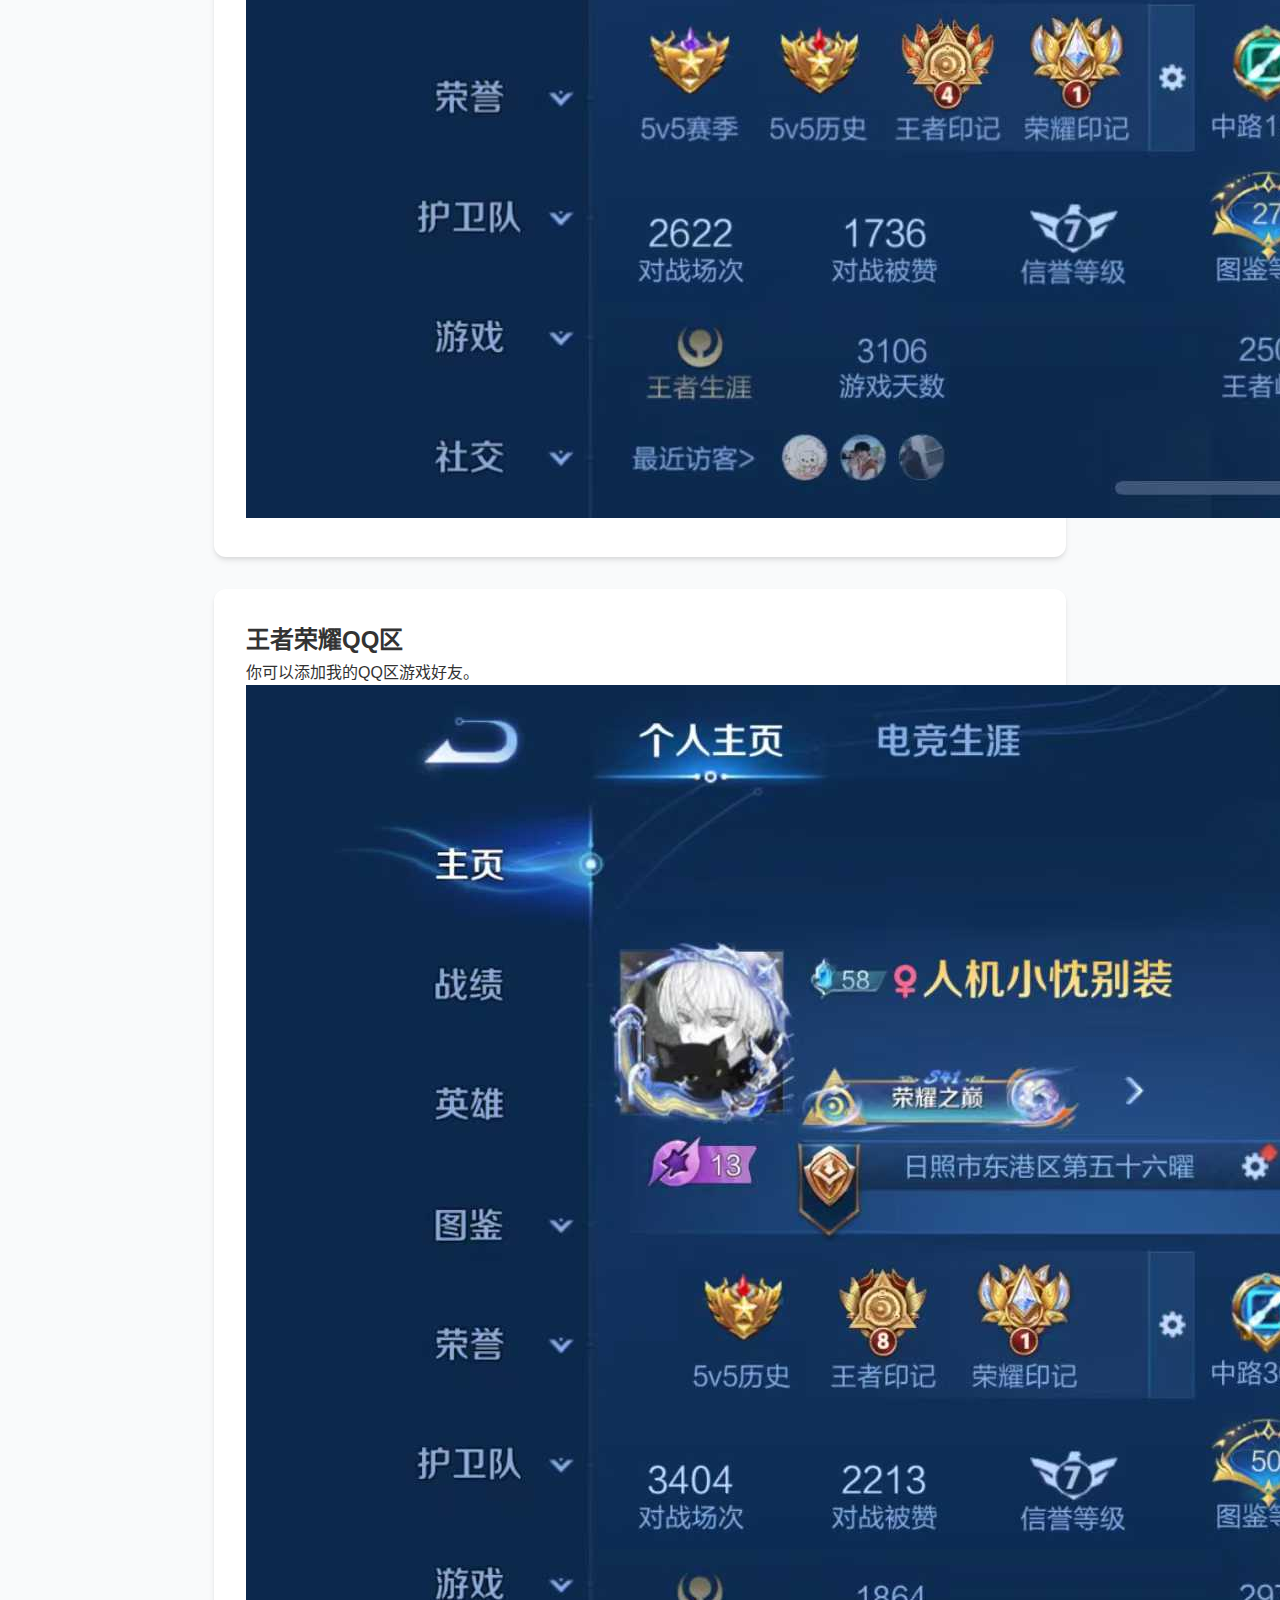
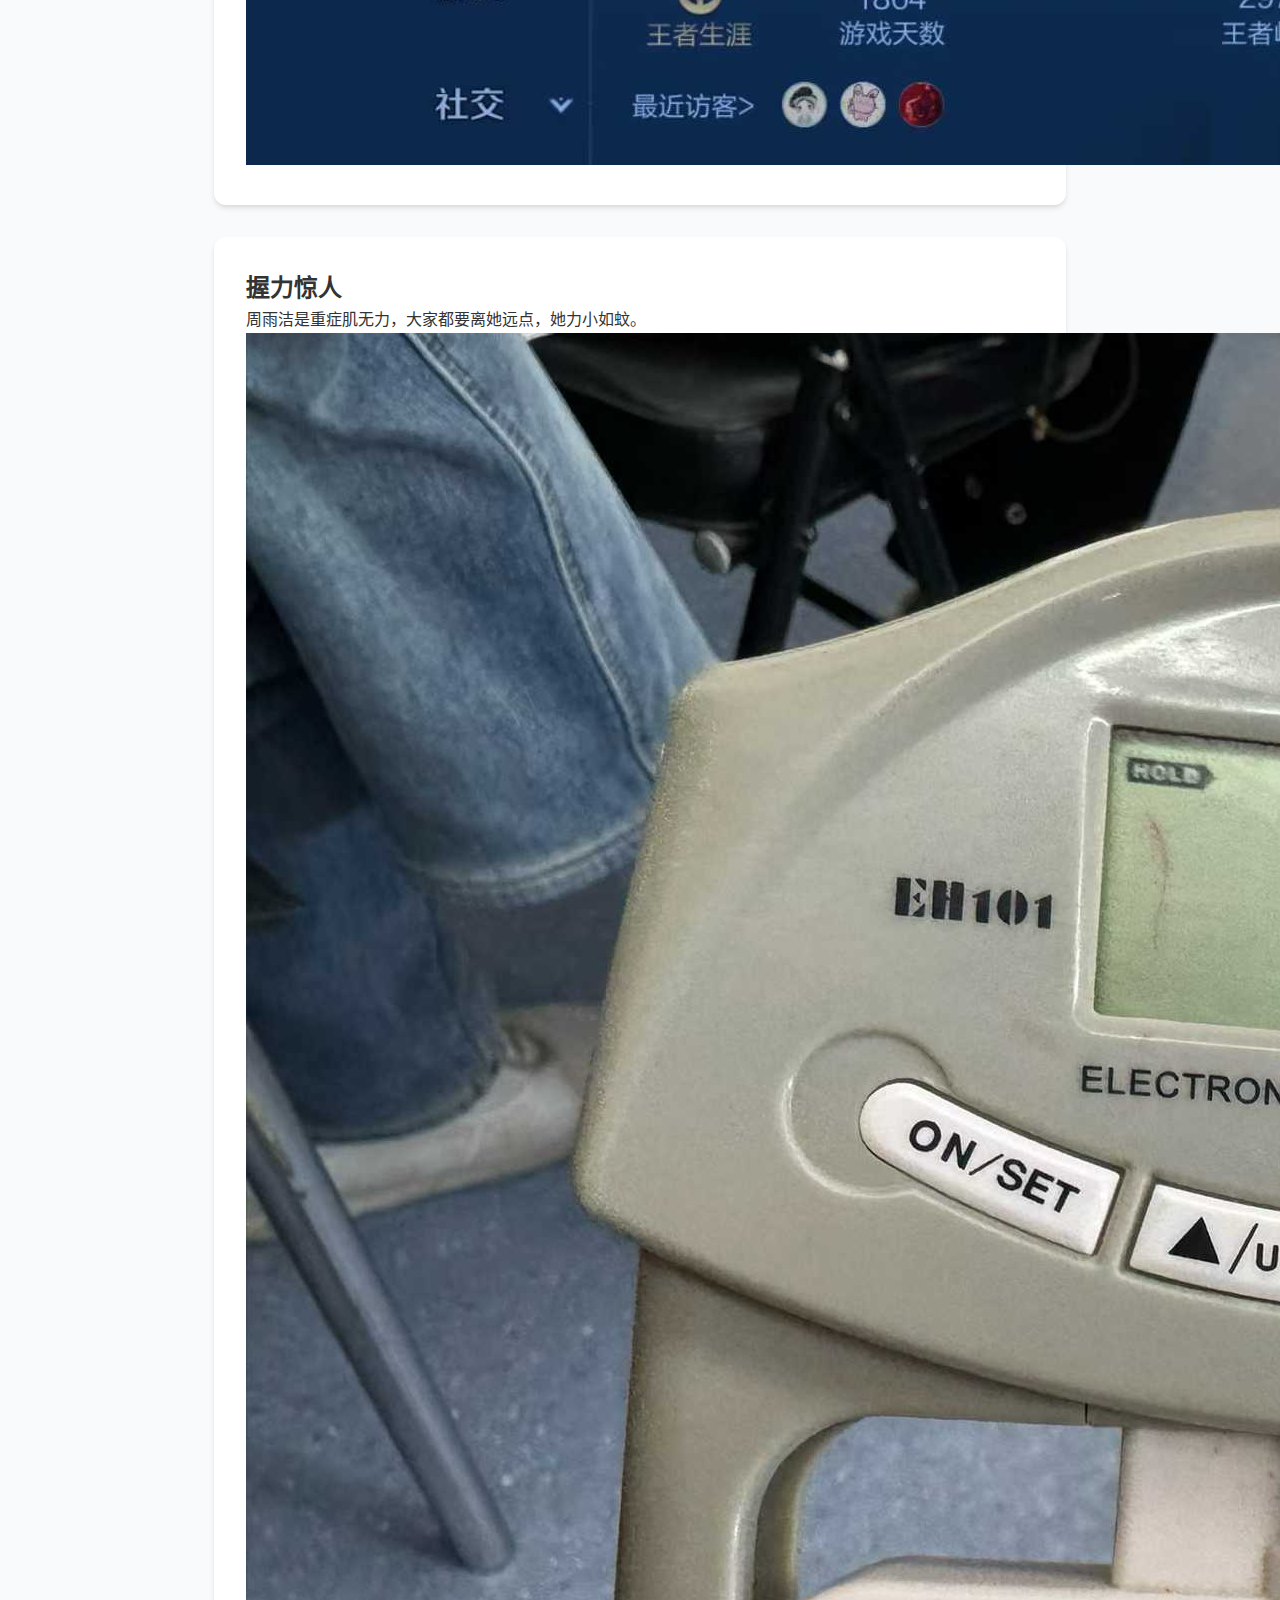
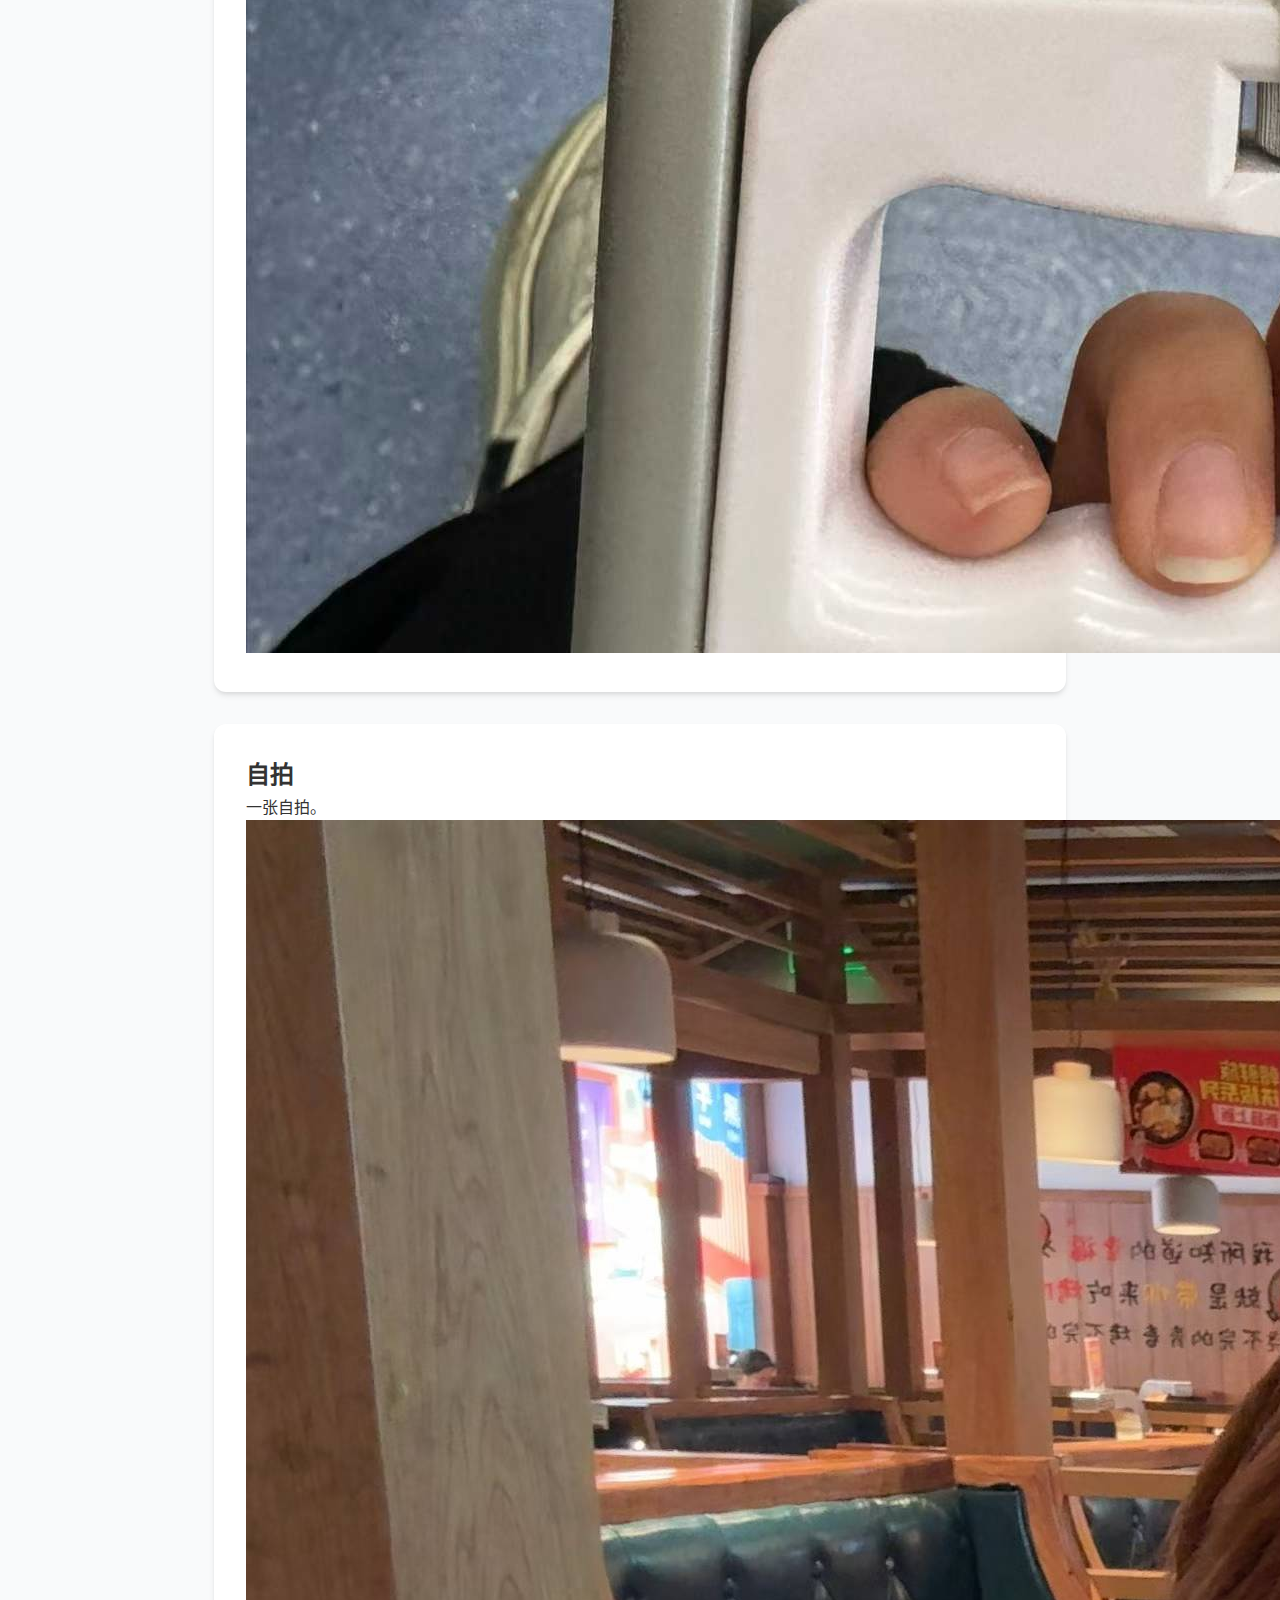
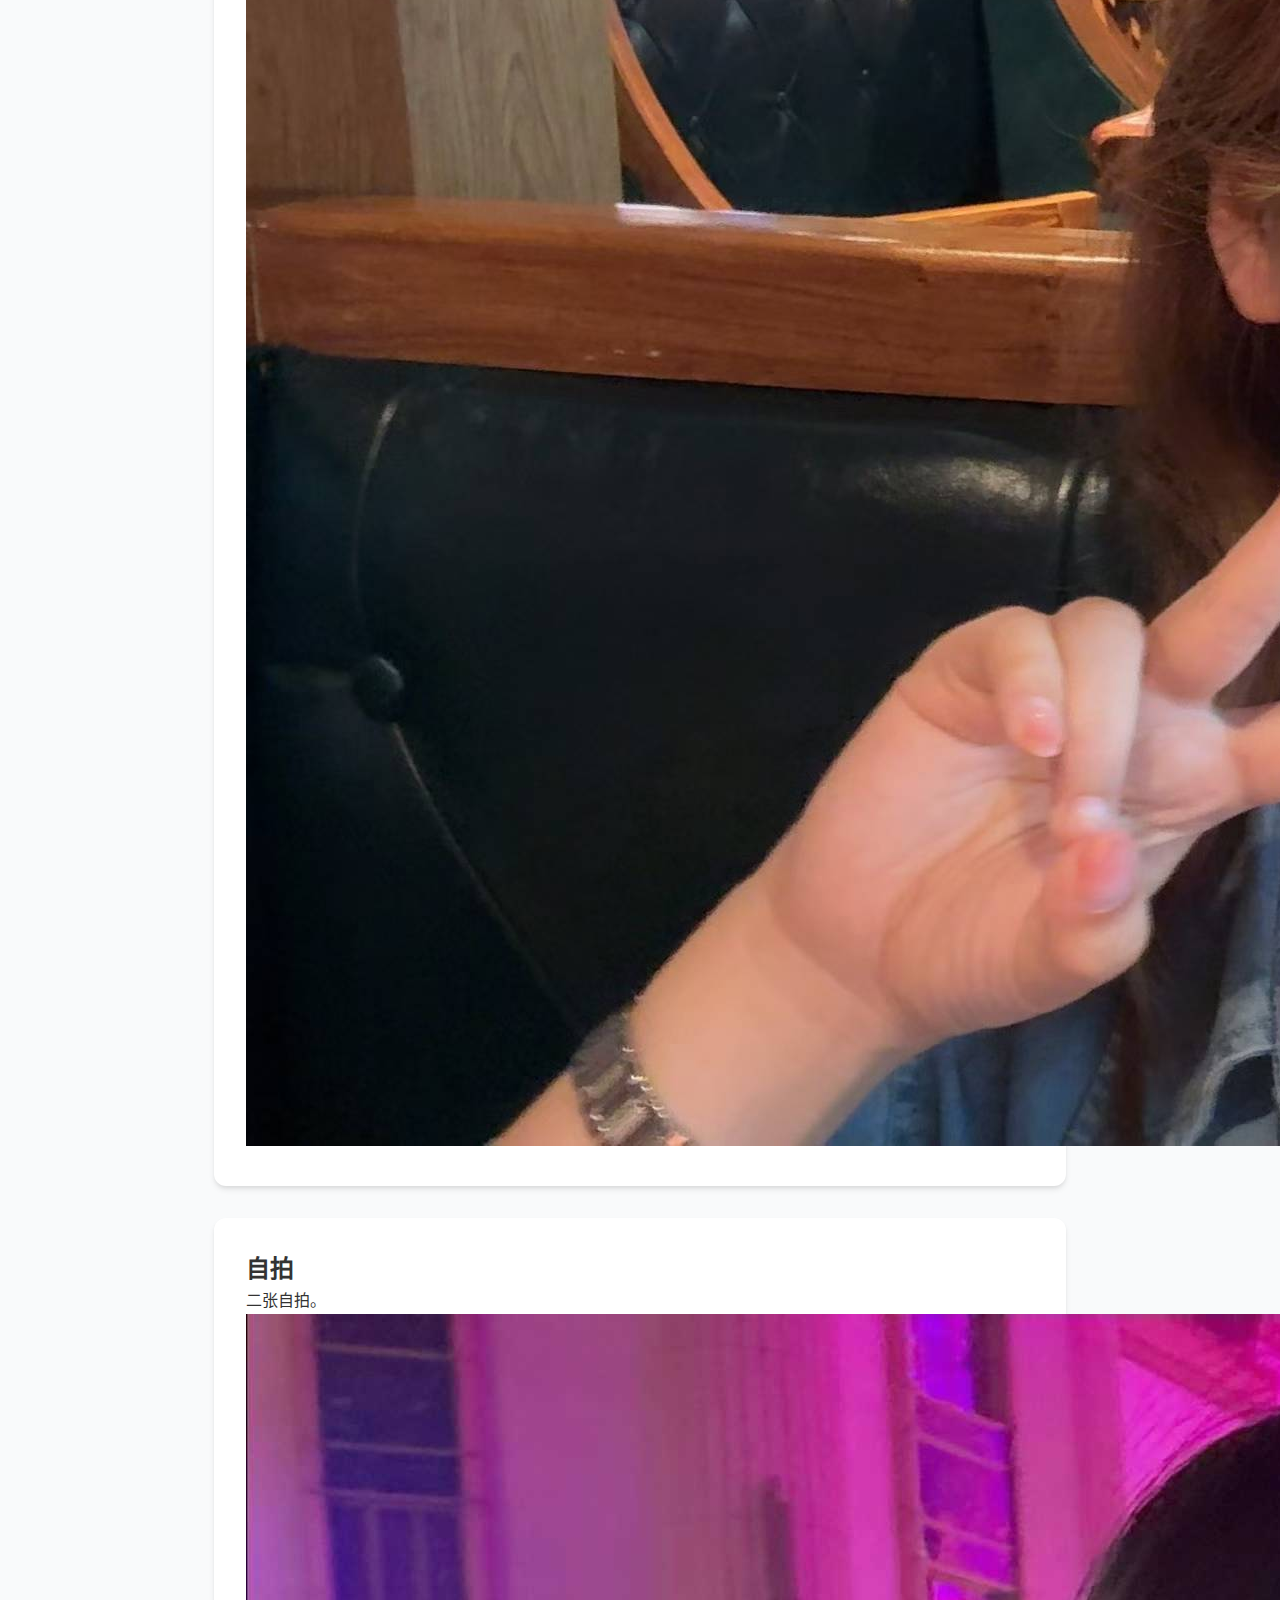
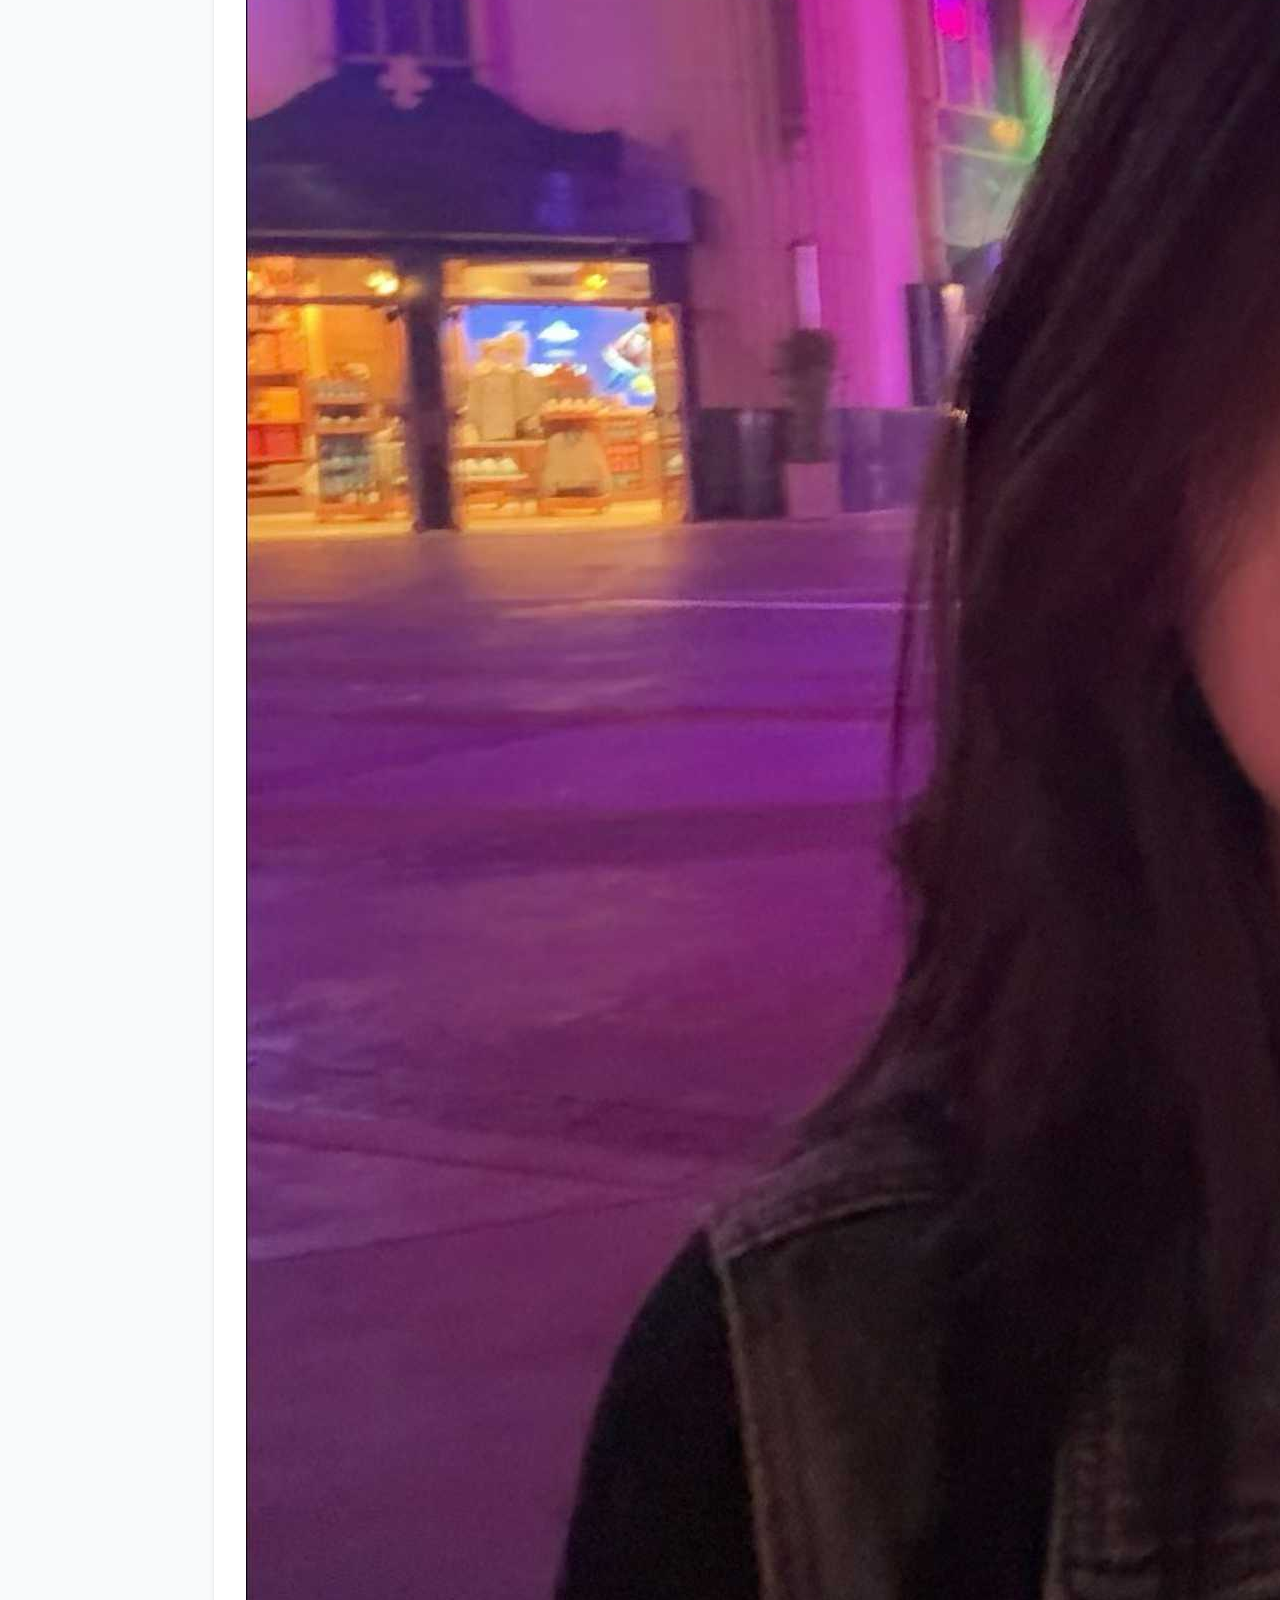
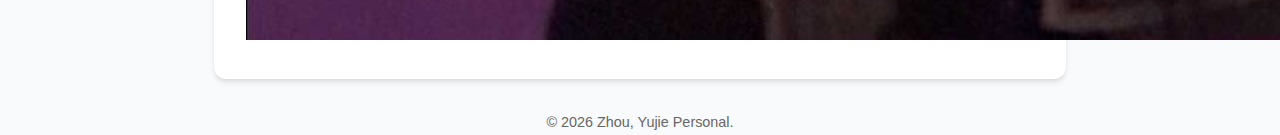
<file: personal/life.html>
<!DOCTYPE html>
<html lang="zh-CN">

<head>
    <meta charset="UTF-8">
    <meta name="viewport" content="width=device-width, initial-scale=1.0">
    <title>Life - Personal World</title>
    <link rel="stylesheet" href="../styles.css">
    <link rel="stylesheet" href="https://cdnjs.cloudflare.com/ajax/libs/font-awesome/6.0.0/css/all.min.css">
</head>

<body>
    <header>
        <div class="container">
            <nav class="main-nav">
                <ul>
                    <li><a href="../index.html">Home</a></li>
                    <li><a href="../cv.html">CV</a></li>
                    <li><a href="../personal.html" class="active">Personal</a></li>
                </ul>
            </nav>
            <div class="header-content">
                <div class="profile-text">
                    <h1>
                        <span class="lang-zh">生活瞬间</span>
                        <span class="lang-en hidden">Life Moments</span>
                    </h1>
                </div>
                <div class="lang-switch">
                    <button id="lang-btn" onclick="toggleLanguage()">English</button>
                </div>
            </div>
        </div>
    </header>

    <main class="container">
        <div class="subpage-list">

            <article class="subpage-item card">
                <div class="item-text">
                    <h2 class="item-title">
                        <span class="lang-zh">环球度假村</span>
                        <span class="lang-en hidden">Global Resort</span>
                    </h2>
                    <div class="item-description">
                        <p class="lang-zh">记录一次难忘的旅行。</p>
                        <p class="lang-en hidden">Recording an unforgettable trip.</p>
                    </div>
                </div>
                <div class="item-image">
                    <img src="../images/life.jpg" alt="Life Image">
                </div>
            </article>

            <article class="subpage-item card">
                <div class="item-text">
                    <h2 class="item-title">
                        <span class="lang-zh">萌萌</span>
                        <span class="lang-en hidden">My Puppy</span>
                    </h2>
                    <div class="item-description">
                        <p class="lang-zh">这是我的小狗总裁。</p>
                        <p class="lang-en hidden">This is my puppy CEO.</p>
                    </div>
                </div>
                <div class="item-image">
                    <img src="../images/life/dog.jpg" alt="Life Image">
                </div>
            </article>

            <article class="subpage-item card">
                <div class="item-text">
                    <h2 class="item-title">
                        <span class="lang-zh">荣耀王者</span>
                        <span class="lang-en hidden">Honor of Kings</span>
                    </h2>
                    <div class="item-description">
                        <p class="lang-zh">首次登上“荣耀王者”这个段位</p>
                        <p class="lang-en hidden">Reached the "Honor of Kings" rank for the first time</p>
                    </div>
                </div>
                <div class="item-image">
                    <img src="../images/life/king0.jpg" alt="Life Image">
                </div>
            </article>

            <article class="subpage-item card">
                <div class="item-text">
                    <h2 class="item-title">
                        <span class="lang-zh">王者荣耀微信区</span>
                        <span class="lang-en hidden">Honor of Kings WeChat Zone</span>
                    </h2>
                    <div class="item-description">
                        <p class="lang-zh">你可以添加我的微信区游戏好友。</p>
                        <p class="lang-en hidden">You can add my game friends in the WeChat zone.</p>
                    </div>
                </div>
                <div class="item-image">
                    <img src="../images/life/king1.jpg" alt="Life Image">
                </div>
            </article>

            <article class="subpage-item card">
                <div class="item-text">
                    <h2 class="item-title">
                        <span class="lang-zh">王者荣耀QQ区</span>
                        <span class="lang-en hidden">Honor of Kings QQ Zone</span>
                    </h2>
                    <div class="item-description">
                        <p class="lang-zh">你可以添加我的QQ区游戏好友。</p>
                        <p class="lang-en hidden">You can add my game friends in the QQ zone.</p>
                    </div>
                </div>
                <div class="item-image">
                    <img src="../images/life/king2.jpg" alt="Life Image">
                </div>
            </article>

            <article class="subpage-item card">
                <div class="item-text">
                    <h2 class="item-title">
                        <span class="lang-zh">握力惊人</span>
                        <span class="lang-en hidden">Amazing Grip Strength</span>
                    </h2>
                    <div class="item-description">
                        <p class="lang-zh">周雨洁是重症肌无力，大家都要离她远点，她力小如蚊。</p>
                        <p class="lang-en hidden">So weak in gripping.</p>
                    </div>
                </div>
                <div class="item-image">
                    <img src="../images/life/no_muscle.jpg" alt="Life Image">
                </div>
            </article>

            <article class="subpage-item card">
                <div class="item-text">
                    <h2 class="item-title">
                        <span class="lang-zh">自拍</span>
                        <span class="lang-en hidden">Selfie</span>
                    </h2>
                    <div class="item-description">
                        <p class="lang-zh">一张自拍。</p>
                        <p class="lang-en hidden">A selfie.</p>
                    </div>
                </div>
                <div class="item-image">
                    <img src="../images/life/selfie0.jpg" alt="Life Image">
                </div>
            </article>

            <article class="subpage-item card">
                <div class="item-text">
                    <h2 class="item-title">
                        <span class="lang-zh">自拍</span>
                        <span class="lang-en hidden">Selfie</span>
                    </h2>
                    <div class="item-description">
                        <p class="lang-zh">二张自拍。</p>
                        <p class="lang-en hidden">Second selfie.</p>
                    </div>
                </div>
                <div class="item-image">
                    <img src="../images/life/selfie1.jpg" alt="Life Image">
                </div>
            </article>

        </div>
    </main>

    <footer class="container" style="text-align: center; margin-top: 2rem; color: var(--light-text);">
        <p>&copy; 2026 Zhou, Yujie Personal.</p>
    </footer>

    <script src="../script.js"></script>
</body>

</html>
</file>
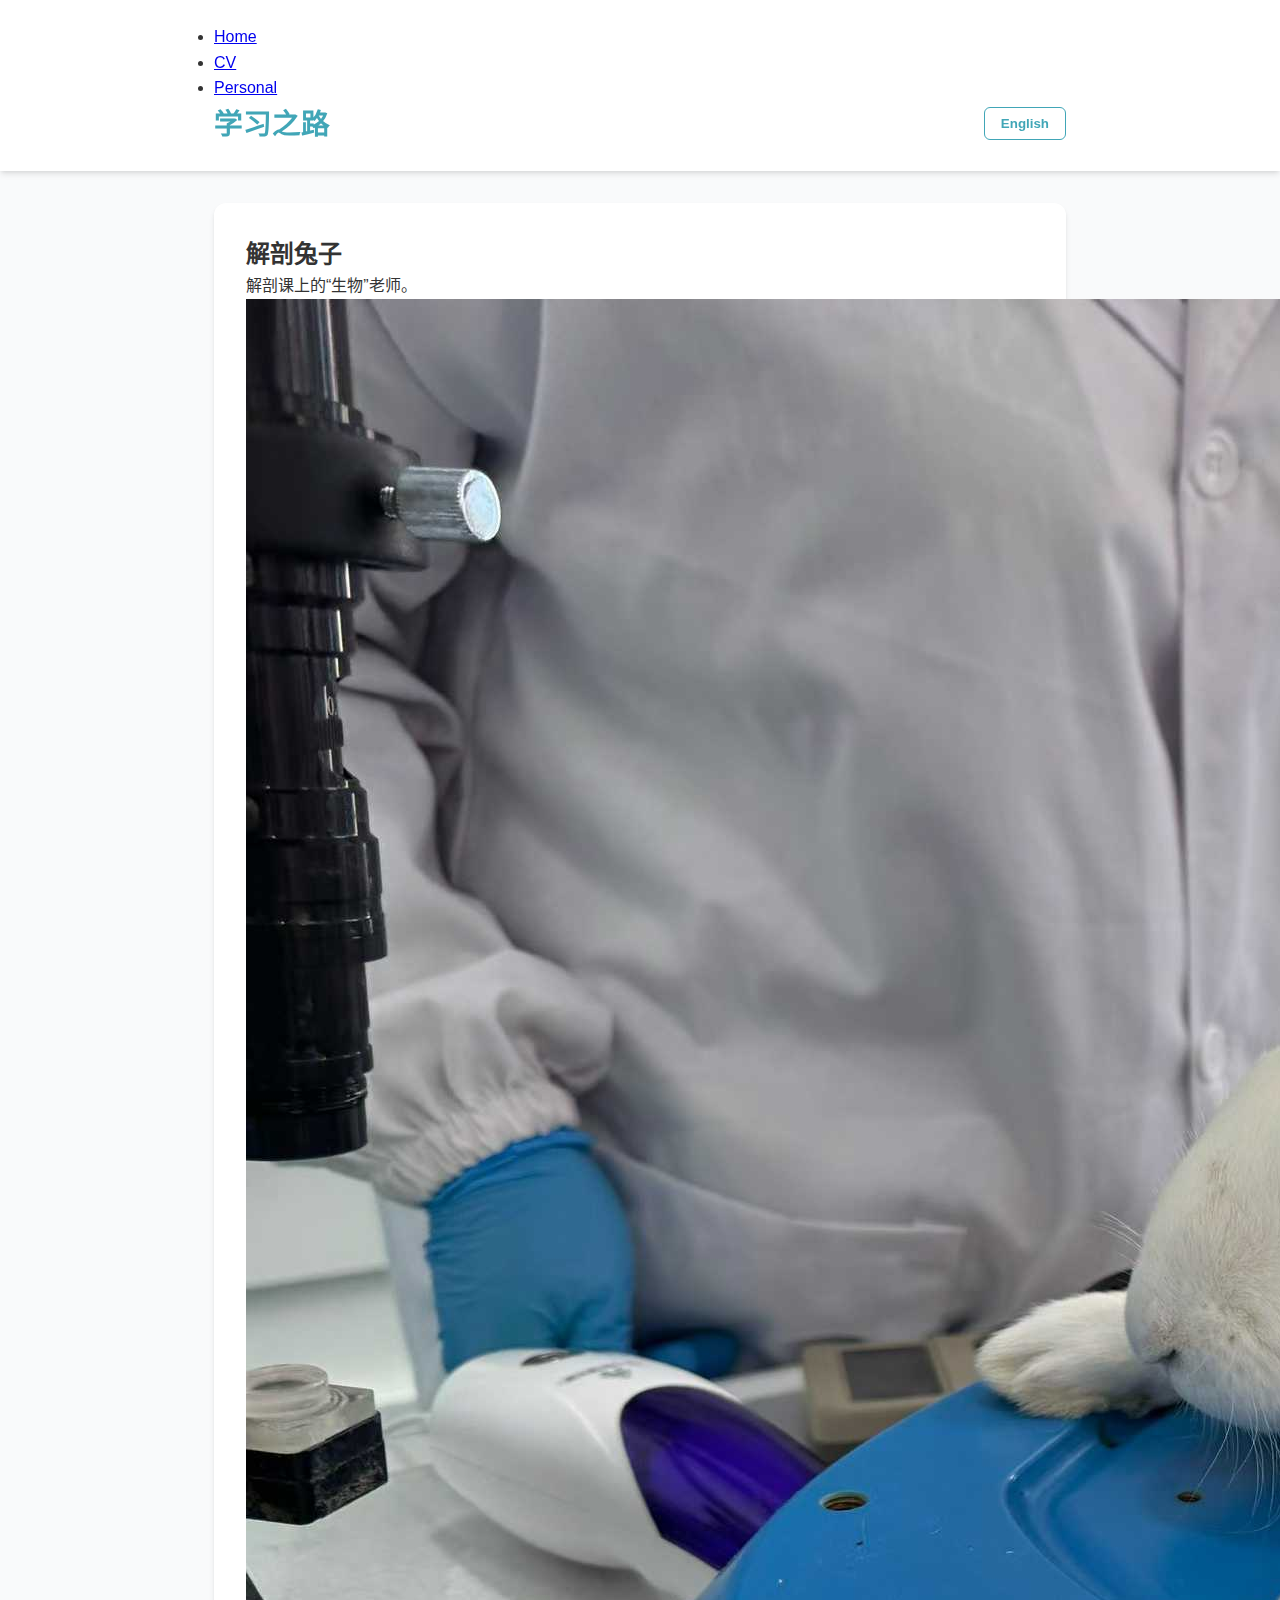
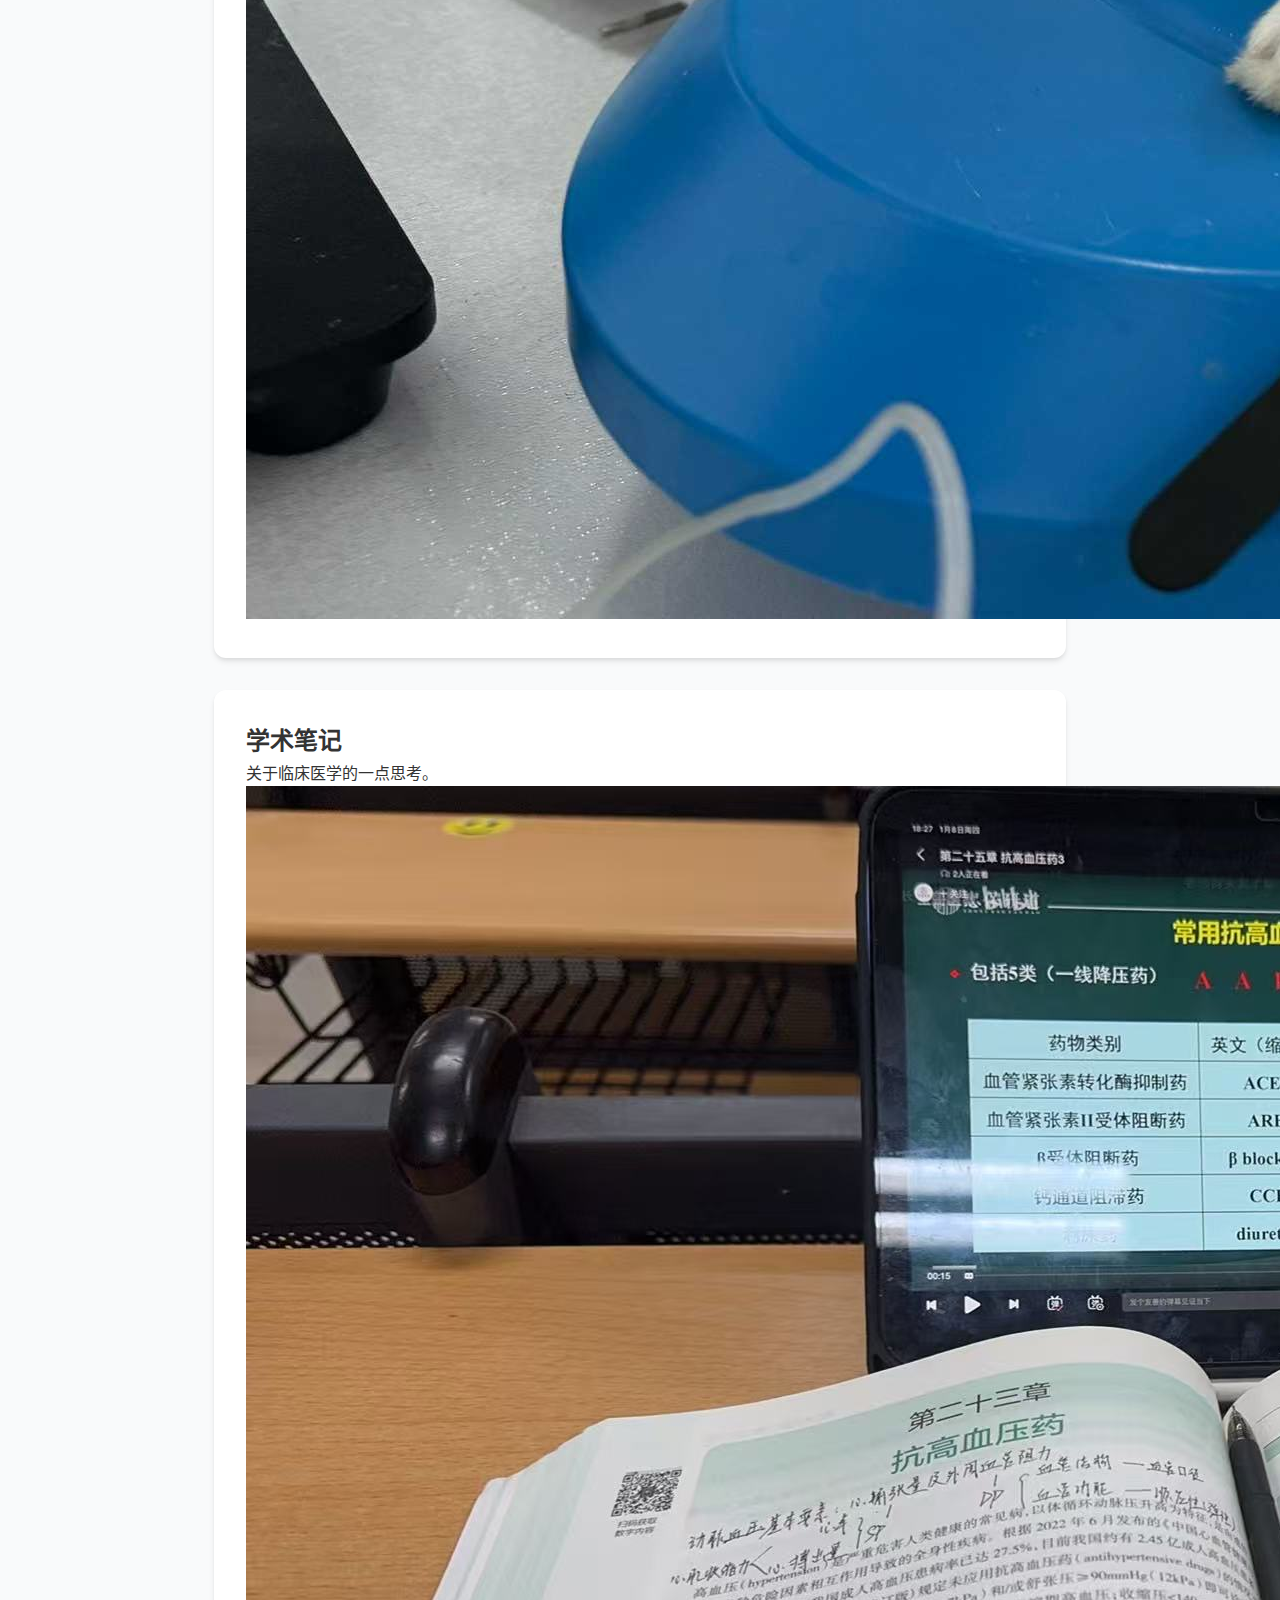
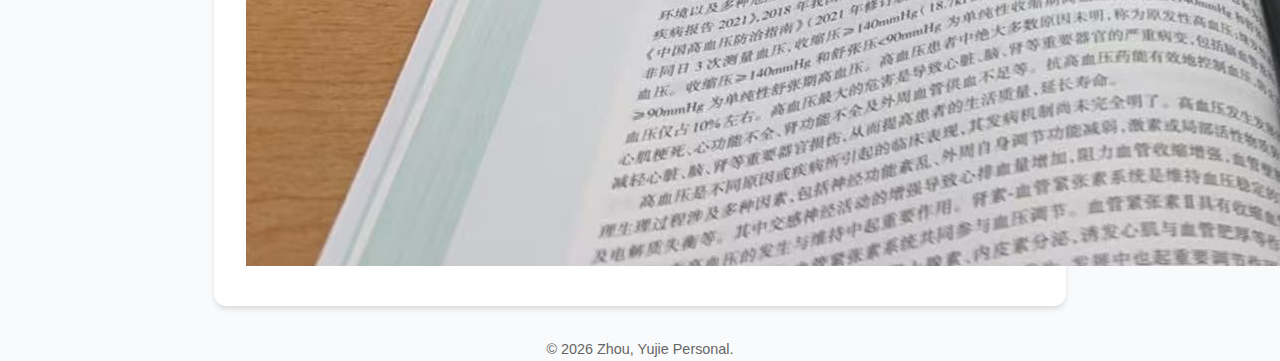
<file: personal/study.html>
<!DOCTYPE html>
<html lang="zh-CN">

<head>
    <meta charset="UTF-8">
    <meta name="viewport" content="width=device-width, initial-scale=1.0">
    <title>Study - Personal World</title>
    <link rel="stylesheet" href="../styles.css">
    <link rel="stylesheet" href="https://cdnjs.cloudflare.com/ajax/libs/font-awesome/6.0.0/css/all.min.css">
</head>

<body>
    <header>
        <div class="container">
            <nav class="main-nav">
                <ul>
                    <li><a href="../index.html">Home</a></li>
                    <li><a href="../cv.html">CV</a></li>
                    <li><a href="../personal.html" class="active">Personal</a></li>
                </ul>
            </nav>
            <div class="header-content">
                <div class="profile-text">
                    <h1>
                        <span class="lang-zh">学习之路</span>
                        <span class="lang-en hidden">Study Journey</span>
                    </h1>
                </div>
                <div class="lang-switch">
                    <button id="lang-btn" onclick="toggleLanguage()">English</button>
                </div>
            </div>
        </div>
    </header>

    <main class="container">
        <div class="subpage-list">

            <article class="subpage-item card">
                <div class="item-text">
                    <h2 class="item-title">
                        <span class="lang-zh">解剖兔子</span>
                        <span class="lang-en hidden">Anatomy of a Rabbit</span>
                    </h2>
                    <div class="item-description">
                        <p class="lang-zh">解剖课上的“生物”老师。</p>
                        <p class="lang-en hidden">The live teacher in the anatomy class.</p>
                    </div>
                </div>
                <div class="item-image">
                    <img src="../images/study/rabbit.jpg" alt="Study Image">
                </div>
            </article>

            <article class="subpage-item card">
                <div class="item-text">
                    <h2 class="item-title">
                        <span class="lang-zh">学术笔记</span>
                        <span class="lang-en hidden">Academic Notes</span>
                    </h2>
                    <div class="item-description">
                        <p class="lang-zh">关于临床医学的一点思考。</p>
                        <p class="lang-en hidden">Some thoughts on Clinical Medicine.</p>
                    </div>
                </div>
                <div class="item-image">
                    <img src="../images/study/review.jpg" alt="Study Image">
                </div>
            </article>

        </div>
    </main>

    <footer class="container" style="text-align: center; margin-top: 2rem; color: var(--light-text);">
        <p>&copy; 2026 Zhou, Yujie Personal.</p>
    </footer>

    <script src="../script.js"></script>
</body>

</html>
</file>
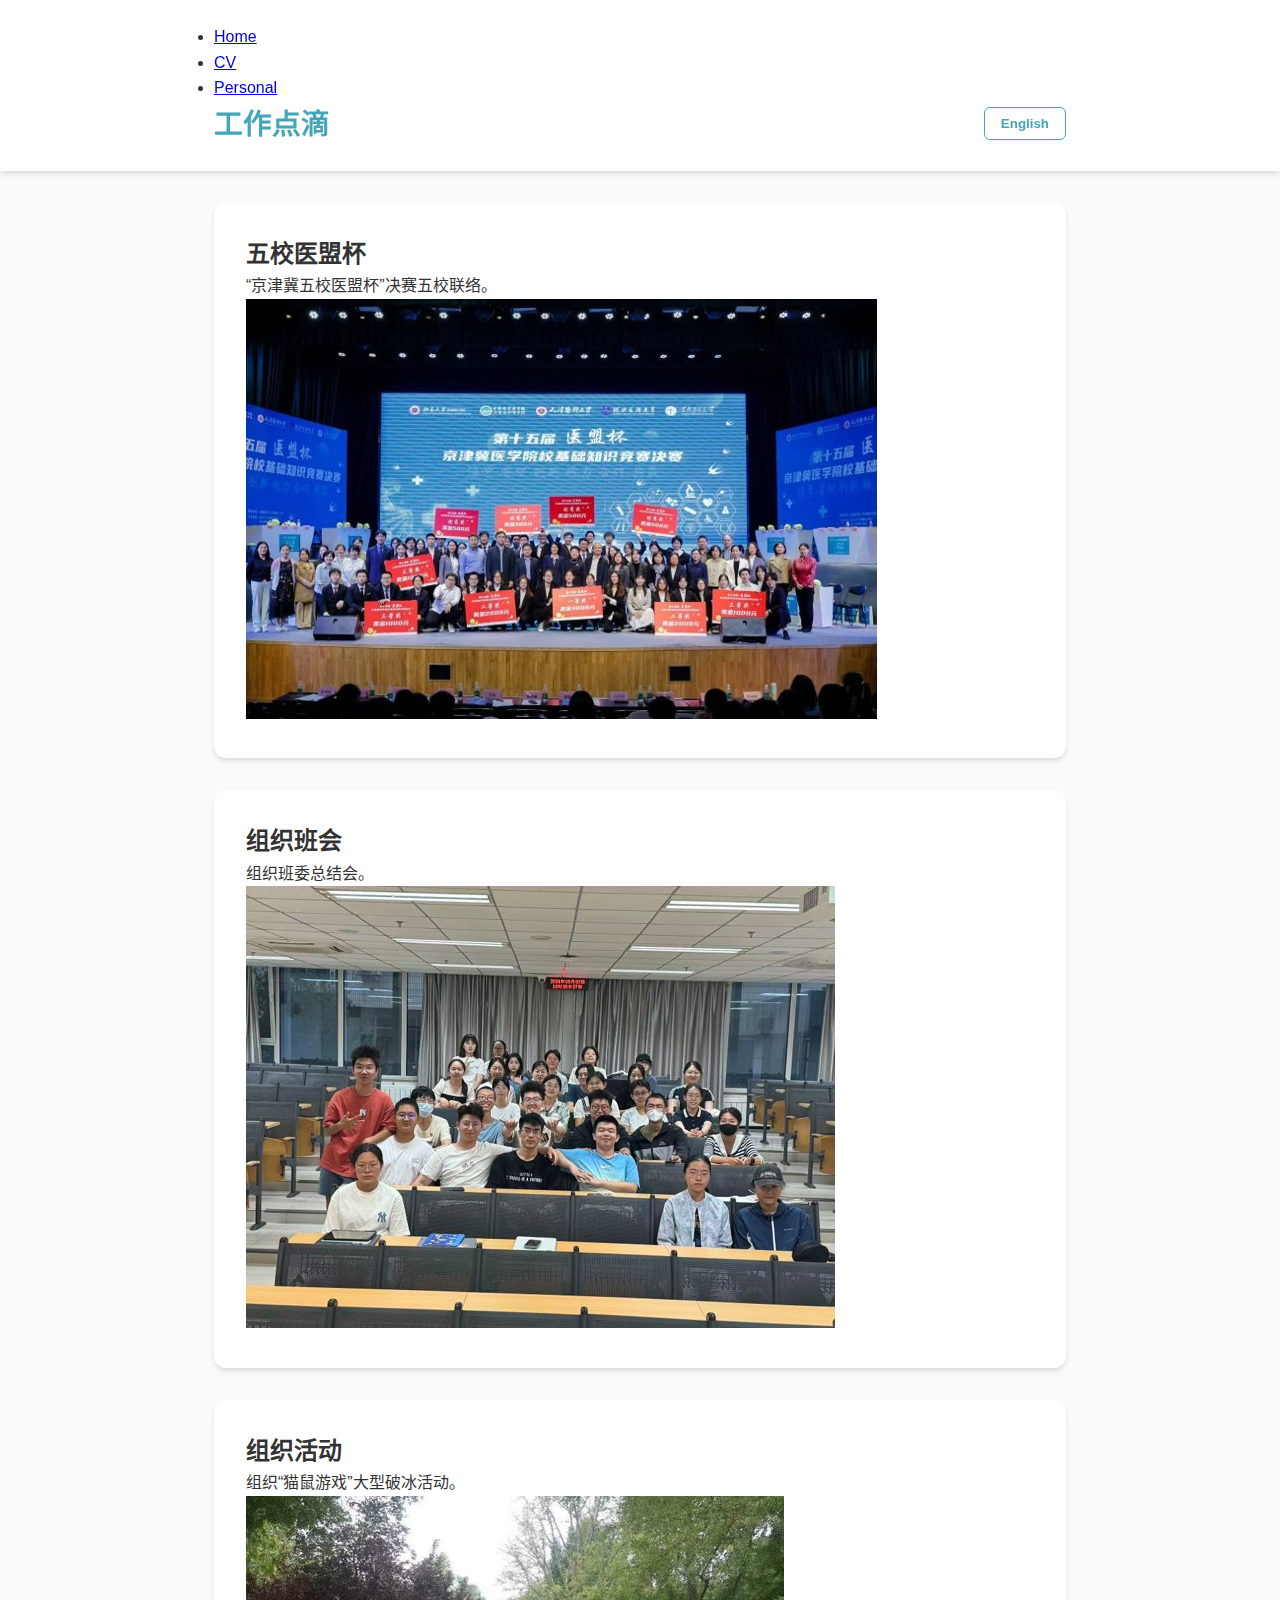
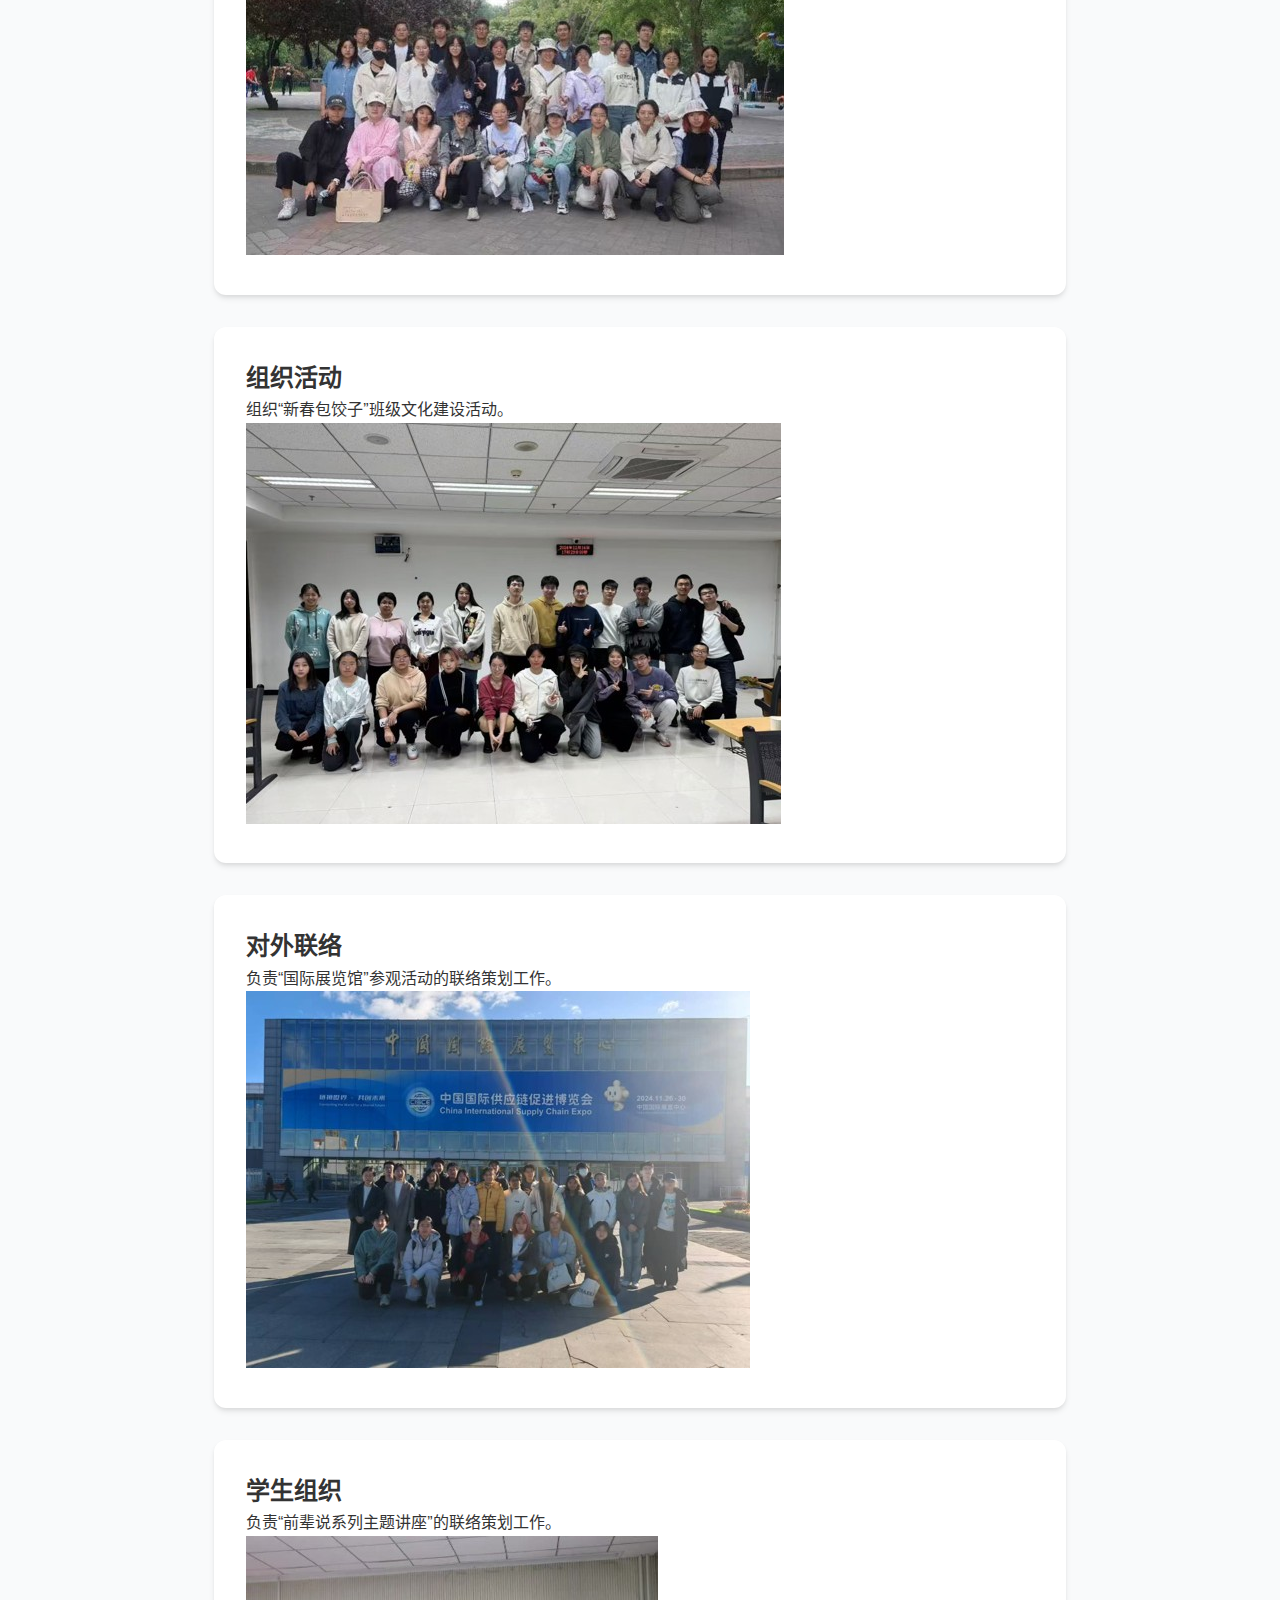
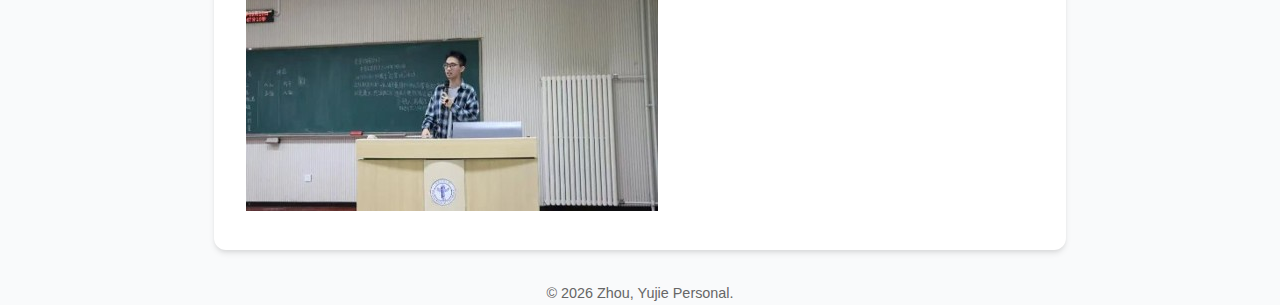
<file: personal/work.html>
<!DOCTYPE html>
<html lang="zh-CN">

<head>
    <meta charset="UTF-8">
    <meta name="viewport" content="width=device-width, initial-scale=1.0">
    <title>Work - Personal World</title>
    <!-- Adjust path to styles.css since this is in a subdirectory -->
    <link rel="stylesheet" href="../styles.css">
    <link rel="stylesheet" href="https://cdnjs.cloudflare.com/ajax/libs/font-awesome/6.0.0/css/all.min.css">
</head>

<body>
    <header>
        <div class="container">
            <nav class="main-nav">
                <ul>
                    <!-- Adjust paths -->
                    <li><a href="../index.html">Home</a></li>
                    <li><a href="../cv.html">CV</a></li>
                    <li><a href="../personal.html" class="active">Personal</a></li>
                </ul>
            </nav>
            <div class="header-content">
                <div class="profile-text">
                    <h1>
                        <span class="lang-zh">工作点滴</span>
                        <span class="lang-en hidden">Work Moments</span>
                    </h1>
                </div>
                <div class="lang-switch">
                    <button id="lang-btn" onclick="toggleLanguage()">English</button>
                </div>
            </div>
        </div>
    </header>

    <main class="container">
        <!-- New Class for Subpage Items -->
        <div class="subpage-list">

            <!-- Item 1 Example -->
            <article class="subpage-item card">
                <div class="item-text">
                    <h2 class="item-title">
                        <span class="lang-zh">五校医盟杯</span>
                        <span class="lang-en hidden">Five Schools Medical Alliance Cup</span>
                    </h2>
                    <div class="item-description">
                        <p class="lang-zh">“京津冀五校医盟杯”决赛五校联络。</p>
                        <p class="lang-en hidden">"Jing-Jin-Ji Five Schools Medical Alliance Cup" Finals Five Schools
                            Liaison.</p>
                    </div>
                </div>
                <div class="item-image">
                    <!-- Image will fill this container and crop to center -->
                    <img src="../images/work.jpg" alt="work Image">
                </div>
            </article>

            <!-- Item 2 Example -->
            <article class="subpage-item card">
                <div class="item-text">
                    <h2 class="item-title">
                        <span class="lang-zh">组织班会</span>
                        <span class="lang-en hidden">Organizing Class Meeting</span>
                    </h2>
                    <div class="item-description">
                        <p class="lang-zh">组织班委总结会。</p>
                        <p class="lang-en hidden">Organized class committee summary meeting.</p>
                    </div>
                </div>
                <div class="item-image">
                    <img src="../images/work/banhui.jpg" alt="work Image">
                </div>
            </article>

            <article class="subpage-item card">
                <div class="item-text">
                    <h2 class="item-title">
                        <span class="lang-zh">组织活动</span>
                        <span class="lang-en hidden">Organizing Activities</span>
                    </h2>
                    <div class="item-description">
                        <p class="lang-zh">组织“猫鼠游戏”大型破冰活动。</p>
                        <p class="lang-en hidden">Organized a large-scale ice-breaking game of cat and mouse.</p>
                    </div>
                </div>
                <div class="item-image">
                    <img src="../images/work/maoshu.jpg" alt="work Image">
                </div>
            </article>

            <article class="subpage-item card">
                <div class="item-text">
                    <h2 class="item-title">
                        <span class="lang-zh">组织活动</span>
                        <span class="lang-en hidden">Organizing Activities</span>
                    </h2>
                    <div class="item-description">
                        <p class="lang-zh">组织“新春包饺子”班级文化建设活动。</p>
                        <p class="lang-en hidden">Organized "New Year Dumpling Making" class cultural construction.</p>
                    </div>
                </div>
                <div class="item-image">
                    <img src="../images/work/jiaozi.jpg" alt="work Image">
                </div>
            </article>

            <article class="subpage-item card">
                <div class="item-text">
                    <h2 class="item-title">
                        <span class="lang-zh">对外联络</span>
                        <span class="lang-en hidden">External Liaison</span>
                    </h2>
                    <div class="item-description">
                        <p class="lang-zh">负责“国际展览馆”参观活动的联络策划工作。</p>
                        <p class="lang-en hidden">Responsible for liaison and planning of the "International Exhibition
                            Hall" visit.</p>
                    </div>
                </div>
                <div class="item-image">
                    <img src="../images/work/lianluo.jpg" alt="work Image">
                </div>
            </article>

            <article class="subpage-item card">
                <div class="item-text">
                    <h2 class="item-title">
                        <span class="lang-zh">学生组织</span>
                        <span class="lang-en hidden">Student Organization</span>
                    </h2>
                    <div class="item-description">
                        <p class="lang-zh">负责“前辈说系列主题讲座”的联络策划工作。</p>
                        <p class="lang-en hidden">Responsible for liaison and planning of the "Senior Talks" series of
                            themed lectures.
                        </p>
                    </div>
                </div>
                <div class="item-image">
                    <img src="../images/work/sutong.jpg" alt="work Image">
                </div>
            </article>

        </div>
    </main>

    <footer class="container" style="text-align: center; margin-top: 2rem; color: var(--light-text);">
        <p>&copy; 2026 Zhou, Yujie Personal.</p>
    </footer>

    <!-- Adjust path to script.js -->
    <script src="../script.js"></script>
</body>

</html>
</file>
<file: styles.css>
:root {
    --primary-color: #2c9cafe6;
    /* Medical blue-ish tone */
    --secondary-color: #f3f4f6;
    --text-color: #333;
    --light-text: #666;
    --bg-color: #f9fafb;
    --card-bg: #ffffff;
    --border-radius: 12px;
    --shadow: 0 4px 6px -1px rgba(0, 0, 0, 0.1), 0 2px 4px -1px rgba(0, 0, 0, 0.06);
}

* {
    box-sizing: border-box;
    margin: 0;
    padding: 0;
}

body {
    font-family: 'Segoe UI', Tahoma, Geneva, Verdana, sans-serif;
    line-height: 1.6;
    color: var(--text-color);
    background-color: var(--bg-color);
}

.hidden {
    display: none !important;
}

/* Header */
header {
    background-color: var(--card-bg);
    box-shadow: var(--shadow);
    padding: 1.5rem 0;
    margin-bottom: 2rem;
    position: sticky;
    top: 0;
    z-index: 100;
}

.container {
    max-width: 900px;
    margin: 0 auto;
    padding: 0 1.5rem;
}

.header-content {
    display: flex;
    justify-content: space-between;
    align-items: center;
}

h1 {
    font-size: 1.8rem;
    color: var(--primary-color);
}

.subtitle {
    color: var(--light-text);
    font-size: 1rem;
}

#lang-btn {
    padding: 0.5rem 1rem;
    border: 1px solid var(--primary-color);
    background: transparent;
    color: var(--primary-color);
    border-radius: 6px;
    cursor: pointer;
    font-weight: 600;
    transition: all 0.3s ease;
}

#lang-btn:hover {
    background: var(--primary-color);
    color: white;
}

/* Cards */
.card {
    background: var(--card-bg);
    border-radius: var(--border-radius);
    padding: 2rem;
    margin-bottom: 2rem;
    box-shadow: var(--shadow);
}

.section-title {
    font-size: 1.4rem;
    margin-bottom: 1.5rem;
    padding-bottom: 0.5rem;
    border-bottom: 2px solid var(--secondary-color);
    color: var(--primary-color);
}

/* Profile Section */
.profile-card {
    display: flex;
    gap: 2rem;
    align-items: center;
}

.profile-card h3 {
    font-size: 0.9rem;
    color: var(--light-text);
    text-transform: uppercase;
    letter-spacing: 0.5px;
}

.profile-card p {
    font-weight: 500;
}

.photo-placeholder {
    flex-shrink: 0;
}

#profile-img {
    width: 150px;
    height: 150px;
    border-radius: 50%;
    object-fit: cover;
    border: 4px solid var(--secondary-color);
}

.info-grid {
    display: grid;
    grid-template-columns: repeat(auto-fit, minmax(200px, 1fr));
    gap: 1.5rem;
    width: 100%;
}

.info-item {
    display: flex;
    align-items: flex-start;
    gap: 1rem;
}

.info-item i {
    font-size: 1.5rem;
    color: var(--primary-color);
    margin-top: 3px;
}

/* Timeline/List */
.timeline-item {
    padding-left: 1.5rem;
    border-left: 2px solid var(--secondary-color);
    margin-bottom: 1.5rem;
    position: relative;
    padding-bottom: 0.5rem;
}

.timeline-item::before {
    content: '';
    position: absolute;
    left: -6px;
    top: 5px;
    width: 10px;
    height: 10px;
    background: var(--primary-color);
    border-radius: 50%;
}

.timeline-item h3 {
    font-size: 1.1rem;
    margin-bottom: 0.3rem;
    color: #444;
}

.timeline-item p {
    color: #555;
    font-size: 0.95rem;
}

/* Honor List */
.honor-list {
    list-style: none;
}

.honor-list li {
    padding: 0.8rem 0;
    border-bottom: 1px solid var(--secondary-color);
    display: flex;
    flex-wrap: wrap;
    gap: 1rem;
}

.honor-list li:last-child {
    border-bottom: none;
}

.highlight {
    font-weight: bold;
    color: var(--primary-color);
    min-width: 120px;
}

/* Footer */
footer {
    text-align: center;
    padding: 2rem 0;
    color: var(--light-text);
    font-size: 0.9rem;
}

/* Responsive */
@media (max-width: 768px) {
    .profile-card {
        flex-direction: column;
        text-align: center;
    }

    .info-grid {
        text-align: left;
    }

    .info-item {
        justify-content: center;
        text-align: left;
    }

    /* Keep icon next to text on mobile but center the block */
    .info-item {
        display: flex;
        justify-content: flex-start;
        max-width: 300px;
        margin: 0 auto;
    }
}
</file>
